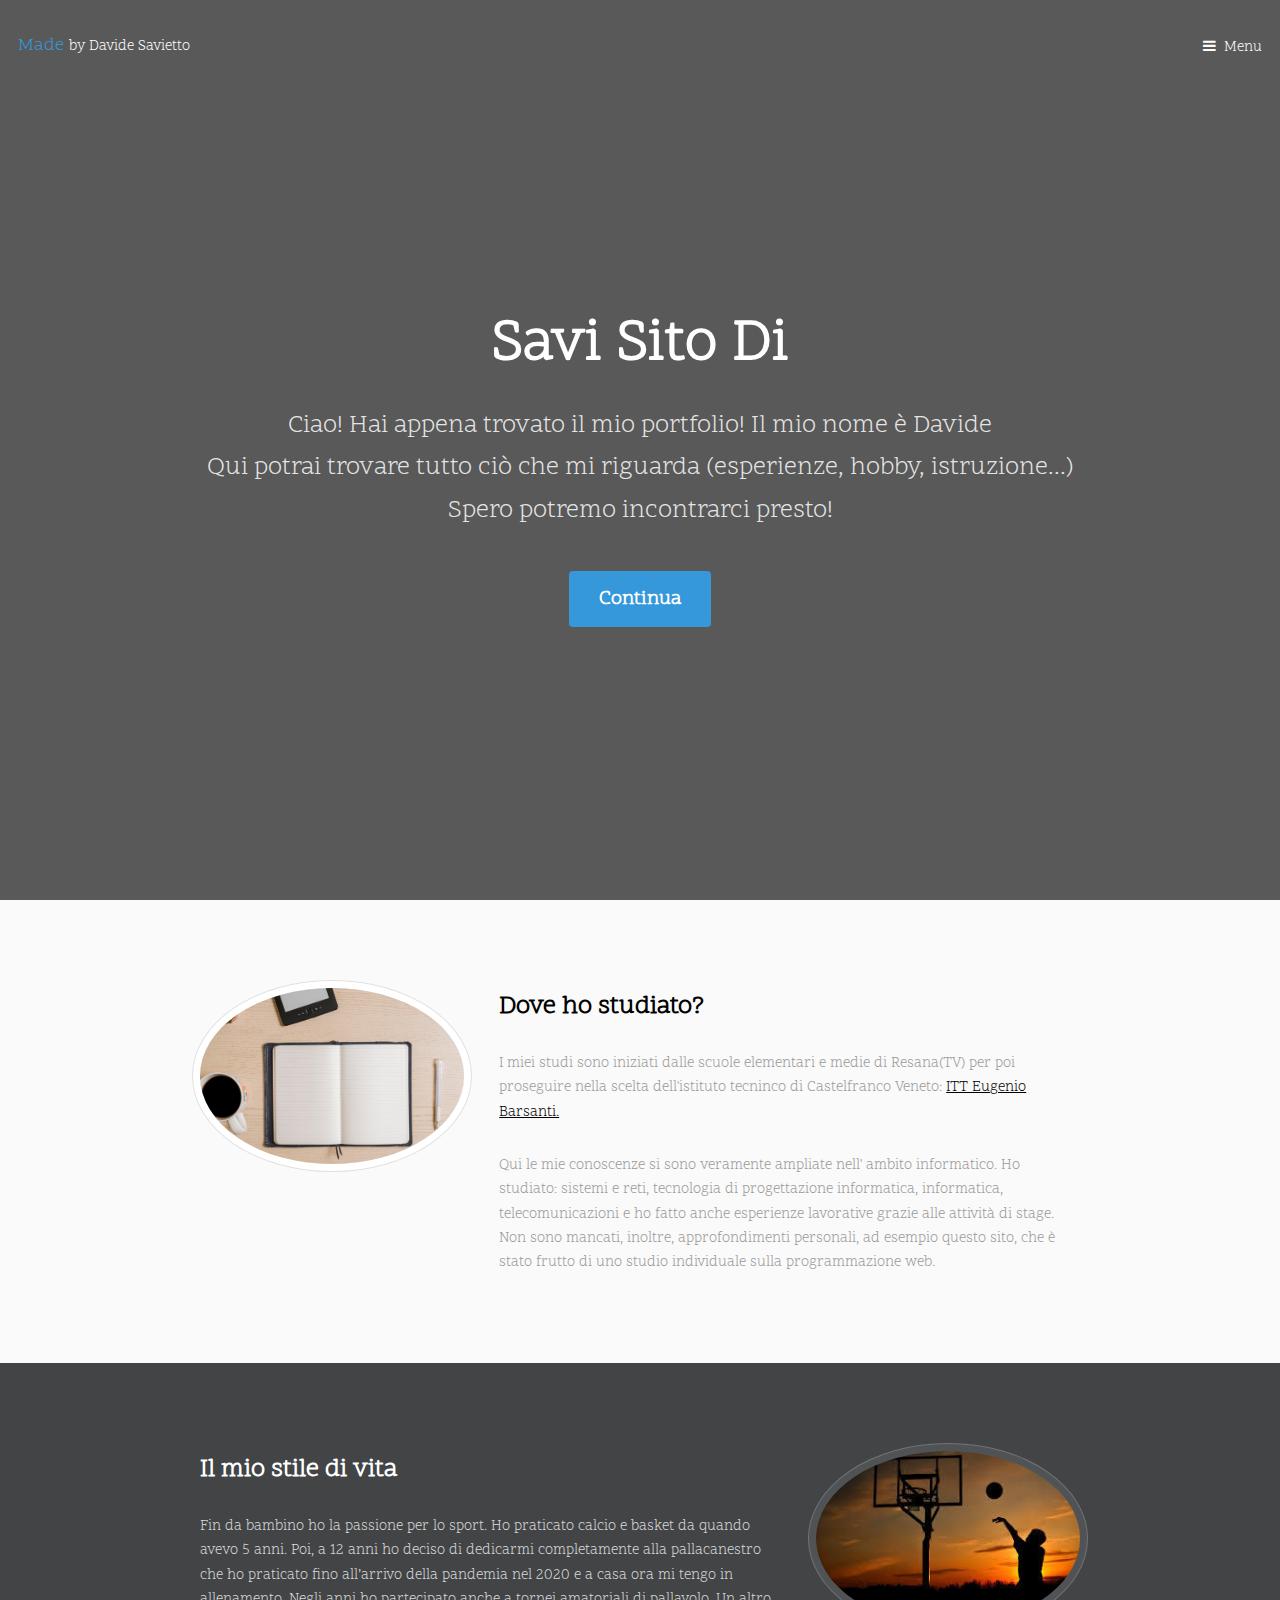
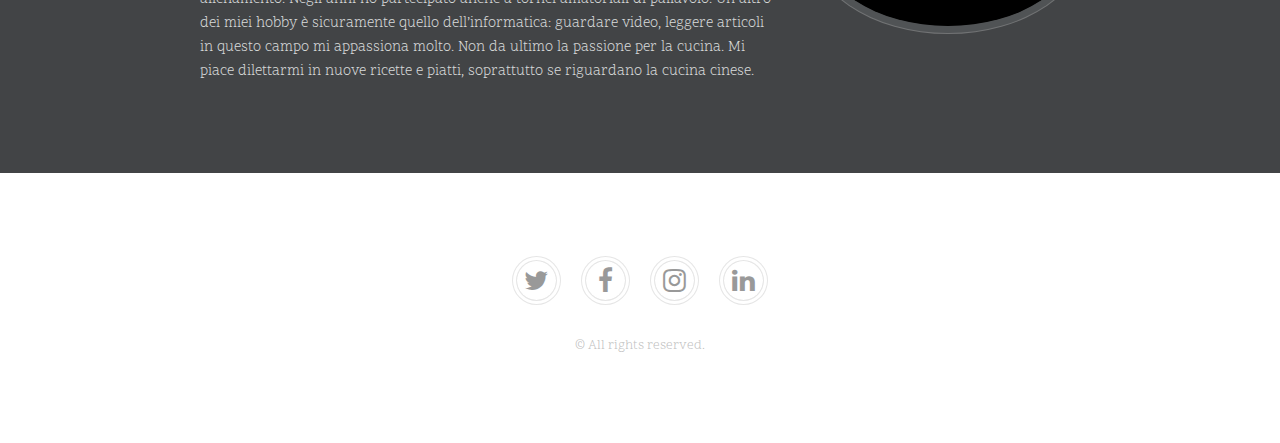
<file: index.html>
<!DOCTYPE HTML>

<html>
	<head>
		<title>Davide Savietto</title>
		<meta charset="utf-8" />
		<meta name="viewport" content="width=device-width, initial-scale=1" />
		<link rel="stylesheet" href="assets/css/main.css" />
	</head>
	<body>

		<!-- Header -->
			<header id="header" class="alt">
				<div class="logo"><a href="index.html">Made <span>by Davide Savietto</span></a></div>
				<a href="#menu">Menu</a>
			</header>

		<!-- Nav -->
			<nav id="menu">
				<ul class="links">
					<li><a href="index.html">Home</a></li>
					<li><a href="portfolio.html">Portfolio</a></li>
					<li><a href="curriculum.html">Curriculm Vitae</a></li>
				</ul>
			</nav>

		<!-- Banner -->
			<section id="banner">
				<div class="inner">
					<header>
						<h1>Savi Sito Di</h1>
						<p>Ciao! Hai appena trovato il mio portfolio! Il mio nome è Davide<br />
							Qui potrai trovare tutto ciò che mi riguarda (esperienze, hobby, istruzione...)</br>
							Spero potremo incontrarci presto!</p>
					</header>
					<a href="#main" class="button big scrolly">Continua</a>
				</div>
			</section>

		<!-- Main -->
			<div id="main">

				<!-- Section -->
					<section class="wrapper style1">
						<div class="inner">
							<!-- 2 Columns -->
								<div class="flex flex-2">
									<div class="col col1">
										<div class="image round fit">
											<a href=".html" class="link"><img src="images/notebook.jpg" alt="" /></a>
										</div>
									</div>
									<div class="col col2">
										<h3> Dove ho studiato?</h3>
										<p>I miei studi sono iniziati dalle scuole elementari e medie di Resana(TV) per poi proseguire nella scelta dell'istituto tecninco di Castelfranco Veneto: <a href="https://www.barsanti.edu.it/" target="_blank"><u>ITT  Eugenio Barsanti.</u></a></p>
										<p>Qui le mie conoscenze si sono veramente ampliate nell' ambito informatico. Ho studiato: sistemi e reti, tecnologia di progettazione informatica, informatica, telecomunicazioni e ho fatto anche esperienze lavorative grazie alle attività di stage. Non sono mancati, inoltre, approfondimenti personali, ad esempio questo sito, che è stato frutto di uno studio individuale sulla programmazione web.</p>
										<!--<a href="#" class="button">Learn More</a>-->
									</div>
								</div>
						</div>
					</section>

				<!-- Section -->
					<section class="wrapper style2">
						<div class="inner">
							<div class="flex flex-2">
								<div class="col col2">
									<h3>Il mio stile di vita</h3>
									<p>Fin da bambino ho la passione per lo sport. Ho praticato calcio e basket da quando avevo 5 anni. Poi, a 12 anni ho deciso di dedicarmi completamente alla pallacanestro che ho praticato fino all’arrivo della pandemia nel 2020 e a casa ora mi tengo in allenamento.
										Negli anni ho partecipato anche a tornei amatoriali di pallavolo.
										Un altro dei miei hobby è sicuramente quello dell’informatica: guardare video, leggere articoli in questo campo mi appassiona molto.
										Non da ultimo la passione per la cucina. Mi piace dilettarmi in nuove ricette e piatti, soprattutto se riguardano la cucina cinese.
										</p>
								<!--	<a href="#" class="button">Learn More</a>-->
								</div>
								<div class="col col1 first">
									<div class="image round fit">
										<a href="portfolio.html" class="link"><img src="images/ball.jpg" alt="" /></a>
									</div>
								</div>
							</div>
						</div>
					</section>

				<!-- Section parte che non mi inerssa aveva delle palle in foto infatti le tolgo dagli altri
					<section class="wrapper style1">
						 <div class="inner">
							<header class="align-center">
								<h2>Aliquam ipsum purus dolor</h2>
								<p>Cras sagittis turpis sit amet est tempus, sit amet consectetur purus tincidunt.</p>
							</header>
							<div class="flex flex-3">
								<div class="col align-center">
									<div class="image round fit">
										<img src="images/pic03.jpg" alt="" />
									</div>
									<p>Sed congue elit malesuada nibh, a varius odio vehicula aliquet. Aliquam consequat, nunc quis sollicitudin aliquet. </p>
									<a href="#" class="button">Learn More</a>
								</div>
								<div class="col align-center">
									<div class="image round fit">
										<img src="images/pic05.jpg" alt="" />
									</div>
									<p>Sed congue elit malesuada nibh, a varius odio vehicula aliquet. Aliquam consequat, nunc quis sollicitudin aliquet. </p>
									<a href="#" class="button">Learn More</a>
								</div>
								<div class="col align-center">
									<div class="image round fit">
										<img src="images/pic04.jpg" alt="" />
									</div>
									<p>Sed congue elit malesuada nibh, a varius odio vehicula aliquet. Aliquam consequat, nunc quis sollicitudin aliquet. </p>
									<a href="#" class="button">Learn More</a>
								</div>
							</div>
						</div>
					</section>-->

			</div>

		<!-- Footer -->
			<footer id="footer">
				<div class="copyright">
					<ul class="icons">
						<li><a href="https://twitter.com/DSavietto" target="_blank" class="icon fa-twitter"><span class="label">Twitter</span></a></li>
						<li><a href="https://www.facebook.com/davide.savietto.9" target="_blank" class="icon fa-facebook"><span class="label">Facebook</span></a></li>
						<li><a href="https://www.instagram.com/savilosofia/"target="_blank" class="icon fa-instagram"><span class="label">Instagram</span></a></li>
						<li><a href="https://www.linkedin.com/in/davide-savietto/" class="icon fa-linkedin"><span class="label">Linkedin</span></a></li>
						</li>
					</ul>
					<p>&copy; All rights reserved.</p>
				</div>
			</footer>

		<!-- Scripts -->
			<script src="assets/js/jquery.min.js"></script>
			<script src="assets/js/jquery.scrolly.min.js"></script>
			<script src="assets/js/jquery.scrollex.min.js"></script>
			<script src="assets/js/skel.min.js"></script>
			<script src="assets/js/util.js"></script>
			<script src="assets/js/main.js"></script>

	</body>
</html>
</file>
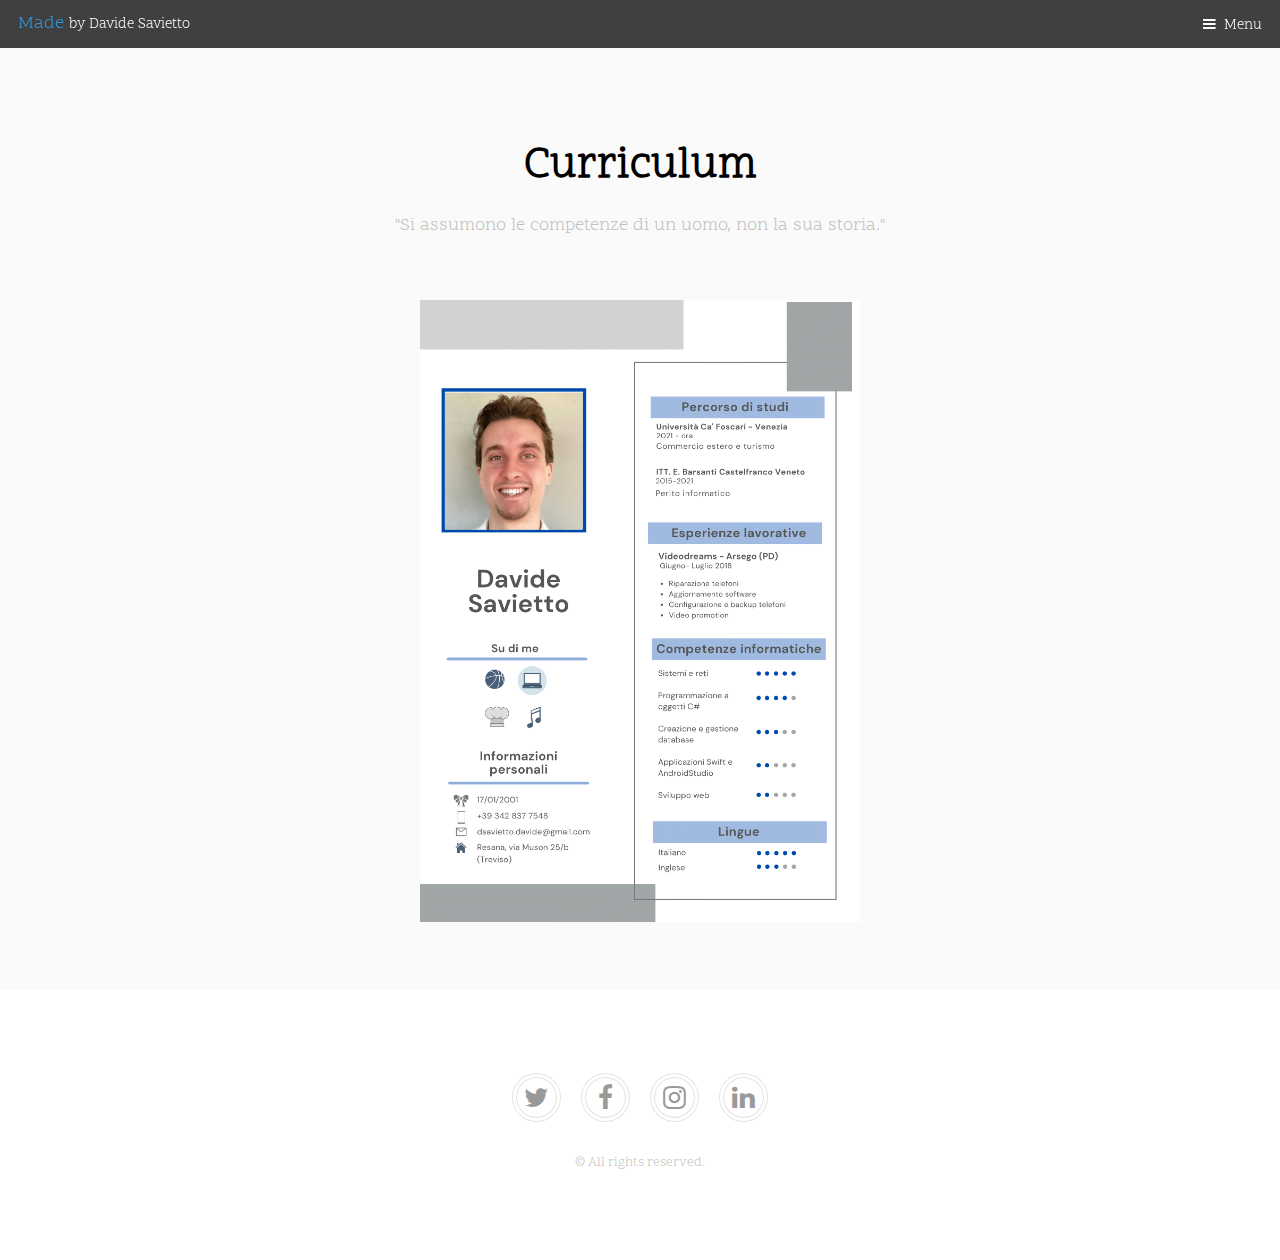
<file: curriculum.html>
<!DOCTYPE HTML>

<html>
	<head>
		<title>Chi sono - Davide Savietto</title>
		<meta charset="utf-8" />
		<meta name="viewport" content="width=device-width, initial-scale=1" />
		<link rel="stylesheet" href="assets/css/main.css" />
	</head>
	<body class="subpage">

		<!-- Header -->
			<header id="header">
        <div class="logo"><a href="index.html">Made <span>by Davide Savietto</span></a></div>
				<a href="#menu">Menu</a>
			</header>

		<!-- Nav -->
			<nav id="menu">
				<ul class="links">
					<li><a href="index.html">Home</a></li>
					<li><a href="portfolio.html">Portfolio</a></li>
					<li><a href="curriculum.html">Curriculm Viate</a></li>
				</ul>
			</nav>

		<!-- Main -->
			<div id="main">
				<section class="wrapper style1">
					<div class="inner">

						<header class="align-center">
							<h1>Curriculum</h1>
							<p>"Si assumono le competenze di un uomo, non la sua storia."</p>
						</header>

						<!-- Content -->
						<div class="align-center" >
						<a href="" class=""><img src="images/curr.png" alt=""style="max-width: 50%; height: auto; width: auto;"></a>
						</div>
					</div>
				</div>
			

		<!-- Footer -->
		<footer id="footer">
			<div class="copyright">
				<ul class="icons">
					<li><a href="https://twitter.com/DSavietto" target="_blank" class="icon fa-twitter"><span class="label">Twitter</span></a></li>
					<li><a href="https://www.facebook.com/davide.savietto.9" target="_blank" class="icon fa-facebook"><span class="label">Facebook</span></a></li>
					<li><a href="https://www.instagram.com/savilosofia/"target="_blank" class="icon fa-instagram"><span class="label">Instagram</span></a></li>
					<li><a href="https://www.linkedin.com/in/davide-savietto/" class="icon fa-linkedin"><span class="label">Linkedin</span></a></li>
					</li>
				</ul>
				<p>&copy; All rights reserved.</p>
			</div>
		</footer>

		<!-- Scripts -->
			<script src="assets/js/jquery.min.js"></script>
			<script src="assets/js/jquery.scrolly.min.js"></script>
			<script src="assets/js/jquery.scrollex.min.js"></script>
			<script src="assets/js/skel.min.js"></script>
			<script src="assets/js/util.js"></script>
			<script src="assets/js/main.js"></script>

	</body>
</html>
</file>
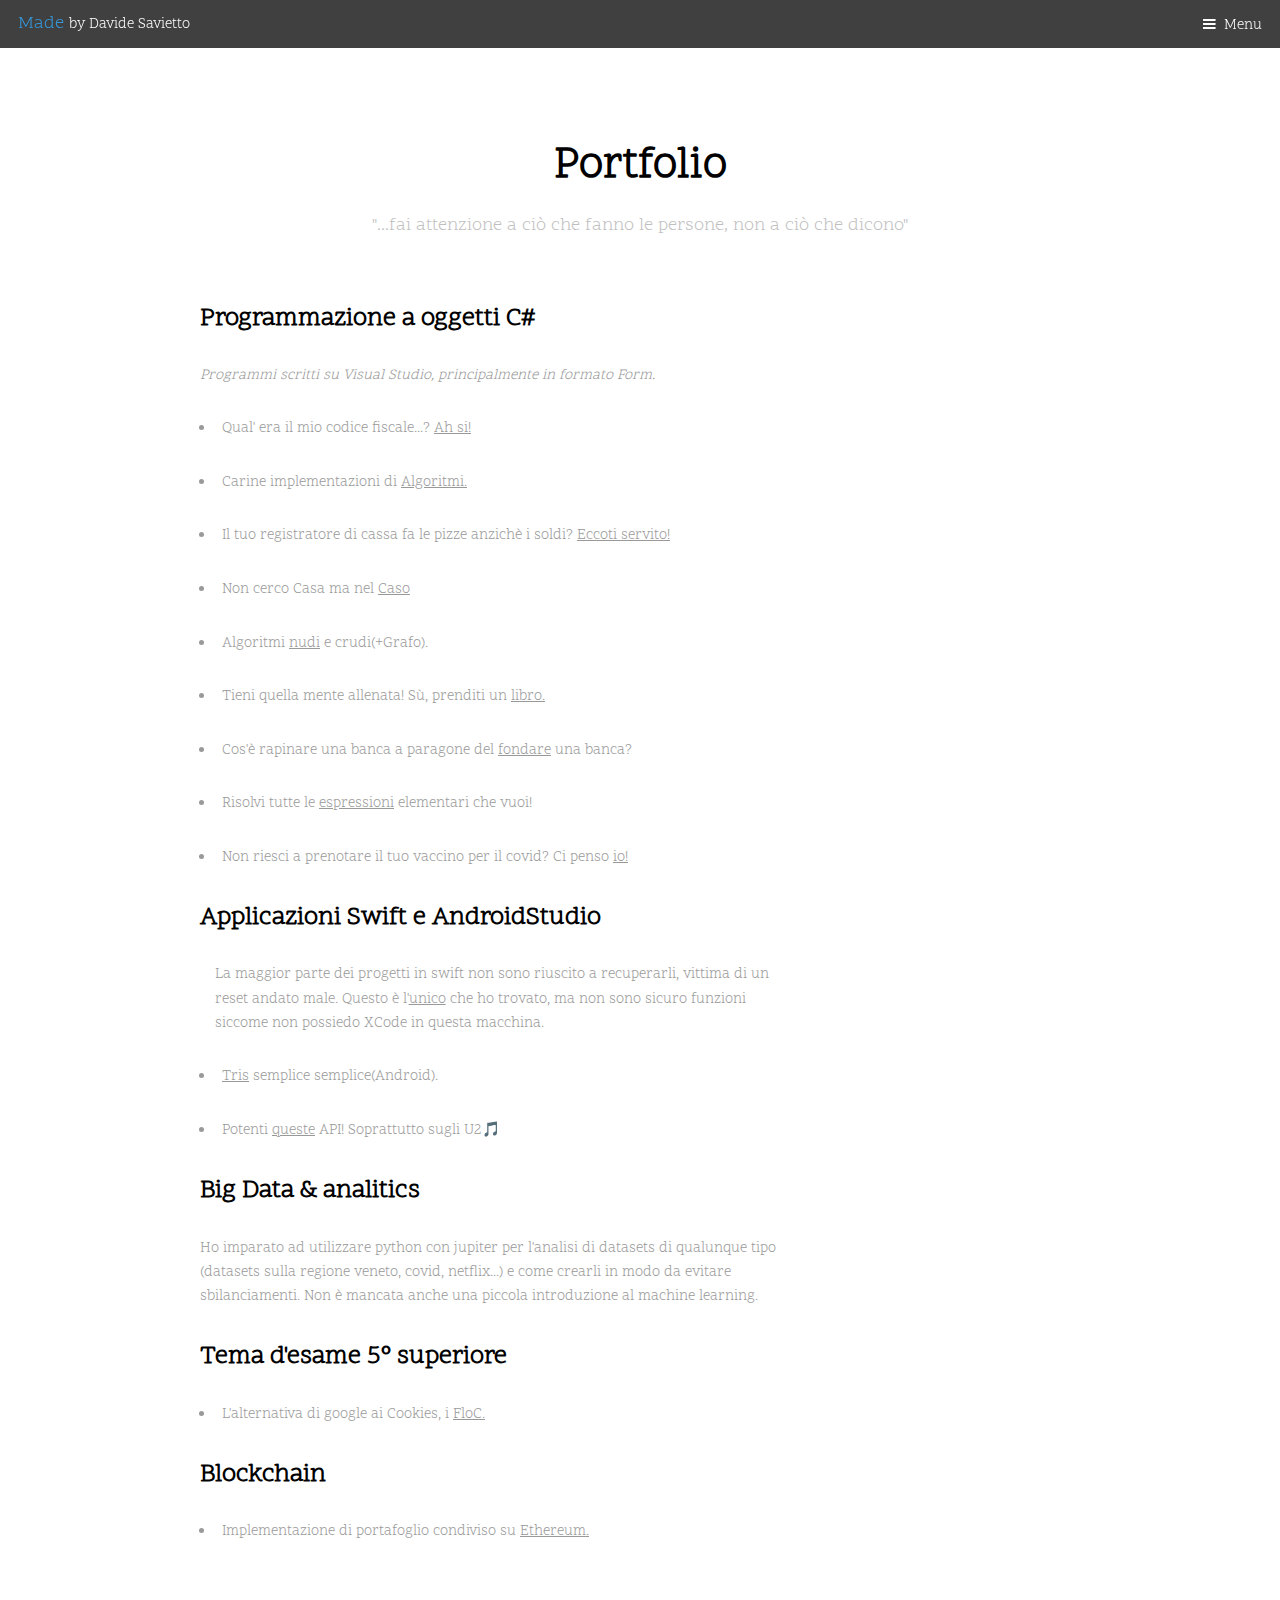
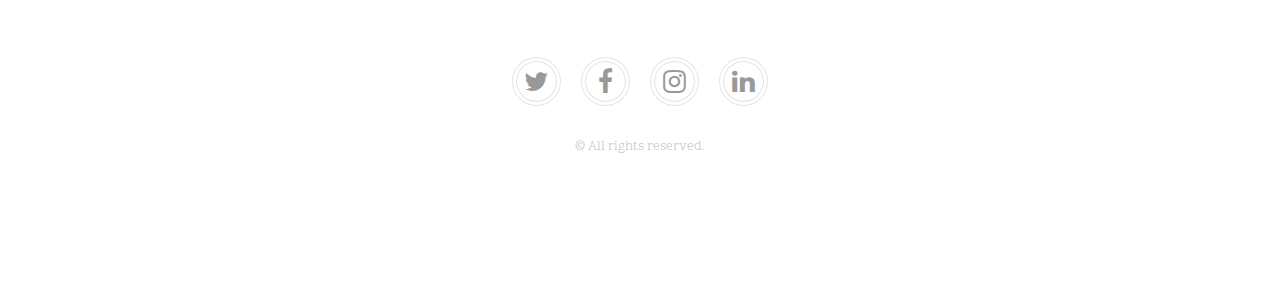
<file: portfolio.html>
<!DOCTYPE HTML>

<html>
	<head>
		<title>Portfolio - Davide Savietto</title>
		<meta charset="utf-8" />
		<meta name="viewport" content="width=device-width, initial-scale=1" />
		<link rel="stylesheet" href="assets/css/main.css" />
	</head>
	<body class="subpage">

		<!-- Header -->
			<header id="header">
				<div class="logo"><a href="index.html">Made <span>by Davide Savietto</span></a></div>
				<a href="#menu">Menu</a>
			</header>

		<!-- Nav -->
			<nav id="menu">
				<ul class="links">
					<li><a href="index.html">Home</a></li>
					<li><a href="portfolio.html">Portfolio</a></li>
					<li><a href="curriculum.html">Curriculum Vitae</a></li>
				</ul>
			</nav>

		<!-- Main -->
			<div id="main">

				<!-- Section -->
					<section class="wrapper">
						<div class="inner">
							<header class="align-center">
								<h1>Portfolio</h1>
								<p>"...fai attenzione a ciò che fanno le persone, non a ciò che dicono"</p>
							</header>
							<div class="flex flex-2">
								<div class="col col2">
									<h3>Programmazione a oggetti C#</h3>
									<p><i>Programmi scritti su Visual Studio, principalmente in formato Form.</i></p>
									<ul>
										<li><p>Qual' era il mio codice fiscale...? <a href="https://github.com/Rutto17/CodiceFiscale.git" target="_blank"><u>Ah si!</u></a></p></li>
										<li><p>Carine implementazioni di <a href="https://github.com/Rutto17/AlgoritmiSemplicSemplici.git" target="_blank"><u>Algoritmi.</u></a></p></li>
										<li><p>Il tuo registratore di cassa fa le pizze anzichè i soldi? <a href="https://github.com/Rutto17/RegistratoreDiCassa.git" target="_blank"><u>Eccoti servito!</u></a></p></li>
									  	<li><p>Non cerco Casa ma nel <a href="https://github.com/Rutto17/AlgoritmiCazzuti.git" target="_blank"><u>Caso</u></a></p></li>
										<li><p>Algoritmi <a href="https://github.com/Rutto17/AlgoritmiDegni-Grafo.git" target="_blank"><u>nudi</u></a> e crudi(+Grafo).</p></li>
										<li><p>Tieni quella mente allenata! Sù, prenditi un <a href="https://github.com/Rutto17/Biblioteca.git" target="_blank"><u>libro.</u></a></p></li>
										<li><p>Cos'è rapinare una banca a paragone del <a href="https://github.com/Rutto17/Banca.git" target="_blank"><u>fondare</u></a> una banca?</p></li>
										<li><p>Risolvi tutte le <a href="https://github.com/Rutto17/RisolutoreEspressioni.git" target="_blank"><u>espressioni</u></a> elementari che vuoi!</p></li>
										<li><p>Non riesci a prenotare il tuo vaccino per il covid? Ci penso <a href="https://github.com/Rutto17/Covid" target="_blank"><u>io!</u></a></p></li>
									</ul>
									<h3>Applicazioni Swift e AndroidStudio</h3>
										<ul>
											<p>La maggior parte dei progetti in swift non sono riuscito a recuperarli, vittima di un reset andato male. Questo è l'<a href="https://github.com/Rutto17/GiocoCarteJolly.git" target="_blank"><u>unico</u></a> che ho trovato, ma non sono sicuro funzioni siccome non possiedo XCode in questa macchina.</p>
											<li><p><a href="https://github.com/Rutto17/TrisSavietto.git"target="_blank"><u>Tris</u></a> semplice semplice(Android).</p></li>
											<li><p>Potenti <a href="https://github.com/Rutto17/TrisSavietto.git"target="_blank"><u>queste</u></a> API! Soprattutto sugli U2🎵</p></li>
										</ul>
										<h3>Big Data & analitics</h3>
										<p>Ho imparato ad utilizzare python con jupiter per l'analisi di datasets di qualunque tipo (datasets sulla regione veneto, covid, netflix...) e come crearli in modo da evitare sbilanciamenti.
										Non è mancata anche una piccola introduzione al machine learning.	</p>
										<h3>Tema d'esame 5° superiore</h3>
										<ul>
										<li><p>L'alternativa di google ai Cookies, i <a href="https://github.com/Rutto17/SitoCookieFloC.git"target="_blank"><u>FloC.</u></a></p></li>		
										</ul>
										<h3>Blockchain</h3>
										<ul>
										<li><p>Implementazione di portafoglio condiviso su <a href="https://github.com/Rutto17/Smart-Contract-Wallet"target="_blank"><u>Ethereum.</u></a></p></li>		
										</ul>
									</div>

								<!--<div class="col col1 first">
									<div class="image round fit">
										<a href="generic.html" class="link"><img src="images/pic02.jpg" alt="" /></a>
									</div>
								</div>
							</div>
							<p>Curabitur venenatis lorem ut finibus finibus. Ut quis eleifend libero, nec ultricies metus. Morbi magna risus, congue sit amet pellentesque eget, malesuada ut justo. Sed ac pretium quam. Ut vel ex vitae enim sagittis posuere ac id erat. Vestibulum vel ullamcorper tellus. Donec sapien massa, venenatis ac felis vel, vestibulum sagittis enim. Maecenas ut egestas lorem, nec luctus ligula. Vestibulum neque diam, aliquet non enim a, cursus lacinia metus. Aenean fringilla luctus rhoncus. Integer vulputate massa ac suscipit venenatis. Integer luctus elit non nulla fringilla, ullamcorper maximus sem congue. Integer tristique eu nisi nec fermentum. Ut malesuada quis massa at ultricies.</p>
							<p>Donec molestie tellus eu tincidunt dignissim. Sed sollicitudin bibendum ultricies. Vivamus tristique justo lacinia dui tempus consequat. Sed hendrerit justo in nisl auctor, id rutrum tortor congue. Vivamus mattis nibh et sem rutrum, vel viverra purus viverra. Donec et justo at orci euismod hendrerit vel vel neque. Donec gravida ipsum in augue volutpat laoreet. Ut lobortis turpis sit amet sodales ultrices.</p>
						</div>
					</section>-->

				<!-- Section --><!--
					<section class="wrapper style1">
						<div class="inner">
							<header class="align-center">
								<h2>Aliquam ipsum purus dolor</h2>
								<p>Cras sagittis turpis sit amet est tempus, sit amet consectetur purus tincidunt.</p>
							</header>
							<div class="flex flex-3">
								<div class="col align-center">
									<div class="image round fit">
										<img src="images/pic03.jpg" alt="" />
									</div>
									<p>Sed congue elit malesuada nibh, a varius odio vehicula aliquet. Aliquam consequat, nunc quis sollicitudin aliquet. </p>
									<a href="#" class="button">Learn More</a>
								</div>
								<div class="col align-center">
									<div class="image round fit">
										<img src="images/pic05.jpg" alt="" />
									</div>
									<p>Sed congue elit malesuada nibh, a varius odio vehicula aliquet. Aliquam consequat, nunc quis sollicitudin aliquet. </p>
									<a href="#" class="button">Learn More</a>
								</div>
								<div class="col align-center">
									<div class="image round fit">
										<img src="images/pic04.jpg" alt="" />
									</div>
									<p>Sed congue elit malesuada nibh, a varius odio vehicula aliquet. Aliquam consequat, nunc quis sollicitudin aliquet. </p>
									<a href="#" class="button">Learn More</a>
								</div>
							</div>
						</div>
					</section>-->

			</div>

		<!-- Footer -->
			<footer id="footer">
				<div class="copyright">
					<ul class="icons">
						<li><a href="https://twitter.com/DSavietto" class="icon fa-twitter"><span class="label">Twitter</span></a></li>
						<li><a href="https://www.facebook.com/davide.savietto.9" class="icon fa-facebook"><span class="label">Facebook</span></a></li>
						<li><a href="https://www.instagram.com/savilosofia/" class="icon fa-instagram"><span class="label">Instagram</span></a></li>
						<li><a href="https://www.linkedin.com/in/davide-savietto/" class="icon fa-linkedin"><span class="label">Linkedin</span></a></li>
					</ul>
					<p>&copy; All rights reserved.</p>
				</div>
			</footer>

		<!-- Scripts -->
		<script src="assets/js/jquery.min.js"></script>
		<script src="assets/js/jquery.scrolly.min.js"></script>
		<script src="assets/js/jquery.scrollex.min.js"></script>
		<script src="assets/js/skel.min.js"></script>
		<script src="assets/js/util.js"></script>
		<script src="assets/js/main.js"></script>

	</body>
</html>
</file>
<file: assets/css/main.css>
@charset "UTF-8";
@import url(font-awesome.min.css);
@import url("https://fonts.googleapis.com/css?family=Scope+One|Trocchi");



/* Reset */

	html, body, div, span, applet, object, iframe, h1, h2, h3, h4, h5, h6, p, blockquote, pre, a, abbr, acronym, address, big, cite, code, del, dfn, em, img, ins, kbd, q, s, samp, small, strike, strong, sub, sup, tt, var, b, u, i, center, dl, dt, dd, ol, ul, li, fieldset, form, label, legend, table, caption, tbody, tfoot, thead, tr, th, td, article, aside, canvas, details, embed, figure, figcaption, footer, header, hgroup, menu, nav, output, ruby, section, summary, time, mark, audio, video {
		margin: 0;
		padding: 0;
		border: 0;
		font-size: 100%;
		font: inherit;
		vertical-align: baseline;
	}

	article, aside, details, figcaption, figure, footer, header, hgroup, menu, nav, section {
		display: block;
	}

	body {
		line-height: 1;
	}

	ol, ul {
		list-style: none;
	}

	blockquote, q {
		quotes: none;
	}

	blockquote:before, blockquote:after, q:before, q:after {
		content: '';
		content: none;
	}

	table {
		border-collapse: collapse;
		border-spacing: 0;
	}

	body {
		-webkit-text-size-adjust: none;
	}

/* Box Model */

	*, *:before, *:after {
		-moz-box-sizing: border-box;
		-webkit-box-sizing: border-box;
		box-sizing: border-box;
	}

/* Containers */

	.container {
		margin-left: auto;
		margin-right: auto;
	}

	.container.\31 25\25 {
		width: 100%;
		max-width: 100em;
		min-width: 80em;
	}

	.container.\37 5\25 {
		width: 60em;
	}

	.container.\35 0\25 {
		width: 40em;
	}

	.container.\32 5\25 {
		width: 20em;
	}

	.container {
		width: 80em;
	}

	@media screen and (max-width: 1680px) {

		.container.\31 25\25 {
			width: 100%;
			max-width: 100em;
			min-width: 80em;
		}

		.container.\37 5\25 {
			width: 60em;
		}

		.container.\35 0\25 {
			width: 40em;
		}

		.container.\32 5\25 {
			width: 20em;
		}

		.container {
			width: 80em;
		}

	}

	@media screen and (max-width: 1280px) {

		.container.\31 25\25 {
			width: 100%;
			max-width: 81.25em;
			min-width: 65em;
		}

		.container.\37 5\25 {
			width: 48.75em;
		}

		.container.\35 0\25 {
			width: 32.5em;
		}

		.container.\32 5\25 {
			width: 16.25em;
		}

		.container {
			width: 65em;
		}

	}

	@media screen and (max-width: 980px) {

		.container.\31 25\25 {
			width: 100%;
			max-width: 112.5%;
			min-width: 90%;
		}

		.container.\37 5\25 {
			width: 67.5%;
		}

		.container.\35 0\25 {
			width: 45%;
		}

		.container.\32 5\25 {
			width: 22.5%;
		}

		.container {
			width: 90%;
		}

	}

	@media screen and (max-width: 736px) {

		.container.\31 25\25 {
			width: 100%;
			max-width: 112.5%;
			min-width: 90%;
		}

		.container.\37 5\25 {
			width: 67.5%;
		}

		.container.\35 0\25 {
			width: 45%;
		}

		.container.\32 5\25 {
			width: 22.5%;
		}

		.container {
			width: 90% !important;
		}

	}

	@media screen and (max-width: 480px) {

		.container.\31 25\25 {
			width: 100%;
			max-width: 112.5%;
			min-width: 90%;
		}

		.container.\37 5\25 {
			width: 67.5%;
		}

		.container.\35 0\25 {
			width: 45%;
		}

		.container.\32 5\25 {
			width: 22.5%;
		}

		.container {
			width: 90% !important;
		}

	}

/* Grid */

	.row {
		border-bottom: solid 1px transparent;
		-moz-box-sizing: border-box;
		-webkit-box-sizing: border-box;
		box-sizing: border-box;
	}

	.row > * {
		float: left;
		-moz-box-sizing: border-box;
		-webkit-box-sizing: border-box;
		box-sizing: border-box;
	}

	.row:after, .row:before {
		content: '';
		display: block;
		clear: both;
		height: 0;
	}

	.row.uniform > * > :first-child {
		margin-top: 0;
	}

	.row.uniform > * > :last-child {
		margin-bottom: 0;
	}

	.row.\30 \25 > * {
		padding: 0 0 0 0em;
	}

	.row.\30 \25 {
		margin: 0 0 -1px 0em;
	}

	.row.uniform.\30 \25 > * {
		padding: 0em 0 0 0em;
	}

	.row.uniform.\30 \25 {
		margin: 0em 0 -1px 0em;
	}

	.row > * {
		padding: 0 0 0 2em;
	}

	.row {
		margin: 0 0 -1px -2em;
	}

	.row.uniform > * {
		padding: 2em 0 0 2em;
	}

	.row.uniform {
		margin: -2em 0 -1px -2em;
	}

	.row.\32 00\25 > * {
		padding: 0 0 0 4em;
	}

	.row.\32 00\25 {
		margin: 0 0 -1px -4em;
	}

	.row.uniform.\32 00\25 > * {
		padding: 4em 0 0 4em;
	}

	.row.uniform.\32 00\25 {
		margin: -4em 0 -1px -4em;
	}

	.row.\31 50\25 > * {
		padding: 0 0 0 3em;
	}

	.row.\31 50\25 {
		margin: 0 0 -1px -3em;
	}

	.row.uniform.\31 50\25 > * {
		padding: 3em 0 0 3em;
	}

	.row.uniform.\31 50\25 {
		margin: -3em 0 -1px -3em;
	}

	.row.\35 0\25 > * {
		padding: 0 0 0 1em;
	}

	.row.\35 0\25 {
		margin: 0 0 -1px -1em;
	}

	.row.uniform.\35 0\25 > * {
		padding: 1em 0 0 1em;
	}

	.row.uniform.\35 0\25 {
		margin: -1em 0 -1px -1em;
	}

	.row.\32 5\25 > * {
		padding: 0 0 0 0.5em;
	}

	.row.\32 5\25 {
		margin: 0 0 -1px -0.5em;
	}

	.row.uniform.\32 5\25 > * {
		padding: 0.5em 0 0 0.5em;
	}

	.row.uniform.\32 5\25 {
		margin: -0.5em 0 -1px -0.5em;
	}

	.\31 2u, .\31 2u\24 {
		width: 100%;
		clear: none;
		margin-left: 0;
	}

	.\31 1u, .\31 1u\24 {
		width: 91.6666666667%;
		clear: none;
		margin-left: 0;
	}

	.\31 0u, .\31 0u\24 {
		width: 83.3333333333%;
		clear: none;
		margin-left: 0;
	}

	.\39 u, .\39 u\24 {
		width: 75%;
		clear: none;
		margin-left: 0;
	}

	.\38 u, .\38 u\24 {
		width: 66.6666666667%;
		clear: none;
		margin-left: 0;
	}

	.\37 u, .\37 u\24 {
		width: 58.3333333333%;
		clear: none;
		margin-left: 0;
	}

	.\36 u, .\36 u\24 {
		width: 50%;
		clear: none;
		margin-left: 0;
	}

	.\35 u, .\35 u\24 {
		width: 41.6666666667%;
		clear: none;
		margin-left: 0;
	}

	.\34 u, .\34 u\24 {
		width: 33.3333333333%;
		clear: none;
		margin-left: 0;
	}

	.\33 u, .\33 u\24 {
		width: 25%;
		clear: none;
		margin-left: 0;
	}

	.\32 u, .\32 u\24 {
		width: 16.6666666667%;
		clear: none;
		margin-left: 0;
	}

	.\31 u, .\31 u\24 {
		width: 8.3333333333%;
		clear: none;
		margin-left: 0;
	}

	.\31 2u\24 + *,
	.\31 1u\24 + *,
	.\31 0u\24 + *,
	.\39 u\24 + *,
	.\38 u\24 + *,
	.\37 u\24 + *,
	.\36 u\24 + *,
	.\35 u\24 + *,
	.\34 u\24 + *,
	.\33 u\24 + *,
	.\32 u\24 + *,
	.\31 u\24 + * {
		clear: left;
	}

	.\-11u {
		margin-left: 91.66667%;
	}

	.\-10u {
		margin-left: 83.33333%;
	}

	.\-9u {
		margin-left: 75%;
	}

	.\-8u {
		margin-left: 66.66667%;
	}

	.\-7u {
		margin-left: 58.33333%;
	}

	.\-6u {
		margin-left: 50%;
	}

	.\-5u {
		margin-left: 41.66667%;
	}

	.\-4u {
		margin-left: 33.33333%;
	}

	.\-3u {
		margin-left: 25%;
	}

	.\-2u {
		margin-left: 16.66667%;
	}

	.\-1u {
		margin-left: 8.33333%;
	}

	@media screen and (max-width: 1680px) {

		.row > * {
			padding: 0 0 0 2em;
		}

		.row {
			margin: 0 0 -1px -2em;
		}

		.row.uniform > * {
			padding: 2em 0 0 2em;
		}

		.row.uniform {
			margin: -2em 0 -1px -2em;
		}

		.row.\32 00\25 > * {
			padding: 0 0 0 4em;
		}

		.row.\32 00\25 {
			margin: 0 0 -1px -4em;
		}

		.row.uniform.\32 00\25 > * {
			padding: 4em 0 0 4em;
		}

		.row.uniform.\32 00\25 {
			margin: -4em 0 -1px -4em;
		}

		.row.\31 50\25 > * {
			padding: 0 0 0 3em;
		}

		.row.\31 50\25 {
			margin: 0 0 -1px -3em;
		}

		.row.uniform.\31 50\25 > * {
			padding: 3em 0 0 3em;
		}

		.row.uniform.\31 50\25 {
			margin: -3em 0 -1px -3em;
		}

		.row.\35 0\25 > * {
			padding: 0 0 0 1em;
		}

		.row.\35 0\25 {
			margin: 0 0 -1px -1em;
		}

		.row.uniform.\35 0\25 > * {
			padding: 1em 0 0 1em;
		}

		.row.uniform.\35 0\25 {
			margin: -1em 0 -1px -1em;
		}

		.row.\32 5\25 > * {
			padding: 0 0 0 0.5em;
		}

		.row.\32 5\25 {
			margin: 0 0 -1px -0.5em;
		}

		.row.uniform.\32 5\25 > * {
			padding: 0.5em 0 0 0.5em;
		}

		.row.uniform.\32 5\25 {
			margin: -0.5em 0 -1px -0.5em;
		}

		.\31 2u\28xlarge\29, .\31 2u\24\28xlarge\29 {
			width: 100%;
			clear: none;
			margin-left: 0;
		}

		.\31 1u\28xlarge\29, .\31 1u\24\28xlarge\29 {
			width: 91.6666666667%;
			clear: none;
			margin-left: 0;
		}

		.\31 0u\28xlarge\29, .\31 0u\24\28xlarge\29 {
			width: 83.3333333333%;
			clear: none;
			margin-left: 0;
		}

		.\39 u\28xlarge\29, .\39 u\24\28xlarge\29 {
			width: 75%;
			clear: none;
			margin-left: 0;
		}

		.\38 u\28xlarge\29, .\38 u\24\28xlarge\29 {
			width: 66.6666666667%;
			clear: none;
			margin-left: 0;
		}

		.\37 u\28xlarge\29, .\37 u\24\28xlarge\29 {
			width: 58.3333333333%;
			clear: none;
			margin-left: 0;
		}

		.\36 u\28xlarge\29, .\36 u\24\28xlarge\29 {
			width: 50%;
			clear: none;
			margin-left: 0;
		}

		.\35 u\28xlarge\29, .\35 u\24\28xlarge\29 {
			width: 41.6666666667%;
			clear: none;
			margin-left: 0;
		}

		.\34 u\28xlarge\29, .\34 u\24\28xlarge\29 {
			width: 33.3333333333%;
			clear: none;
			margin-left: 0;
		}

		.\33 u\28xlarge\29, .\33 u\24\28xlarge\29 {
			width: 25%;
			clear: none;
			margin-left: 0;
		}

		.\32 u\28xlarge\29, .\32 u\24\28xlarge\29 {
			width: 16.6666666667%;
			clear: none;
			margin-left: 0;
		}

		.\31 u\28xlarge\29, .\31 u\24\28xlarge\29 {
			width: 8.3333333333%;
			clear: none;
			margin-left: 0;
		}

		.\31 2u\24\28xlarge\29 + *,
		.\31 1u\24\28xlarge\29 + *,
		.\31 0u\24\28xlarge\29 + *,
		.\39 u\24\28xlarge\29 + *,
		.\38 u\24\28xlarge\29 + *,
		.\37 u\24\28xlarge\29 + *,
		.\36 u\24\28xlarge\29 + *,
		.\35 u\24\28xlarge\29 + *,
		.\34 u\24\28xlarge\29 + *,
		.\33 u\24\28xlarge\29 + *,
		.\32 u\24\28xlarge\29 + *,
		.\31 u\24\28xlarge\29 + * {
			clear: left;
		}

		.\-11u\28xlarge\29 {
			margin-left: 91.66667%;
		}

		.\-10u\28xlarge\29 {
			margin-left: 83.33333%;
		}

		.\-9u\28xlarge\29 {
			margin-left: 75%;
		}

		.\-8u\28xlarge\29 {
			margin-left: 66.66667%;
		}

		.\-7u\28xlarge\29 {
			margin-left: 58.33333%;
		}

		.\-6u\28xlarge\29 {
			margin-left: 50%;
		}

		.\-5u\28xlarge\29 {
			margin-left: 41.66667%;
		}

		.\-4u\28xlarge\29 {
			margin-left: 33.33333%;
		}

		.\-3u\28xlarge\29 {
			margin-left: 25%;
		}

		.\-2u\28xlarge\29 {
			margin-left: 16.66667%;
		}

		.\-1u\28xlarge\29 {
			margin-left: 8.33333%;
		}

	}

	@media screen and (max-width: 1280px) {

		.row > * {
			padding: 0 0 0 1.5em;
		}

		.row {
			margin: 0 0 -1px -1.5em;
		}

		.row.uniform > * {
			padding: 1.5em 0 0 1.5em;
		}

		.row.uniform {
			margin: -1.5em 0 -1px -1.5em;
		}

		.row.\32 00\25 > * {
			padding: 0 0 0 3em;
		}

		.row.\32 00\25 {
			margin: 0 0 -1px -3em;
		}

		.row.uniform.\32 00\25 > * {
			padding: 3em 0 0 3em;
		}

		.row.uniform.\32 00\25 {
			margin: -3em 0 -1px -3em;
		}

		.row.\31 50\25 > * {
			padding: 0 0 0 2.25em;
		}

		.row.\31 50\25 {
			margin: 0 0 -1px -2.25em;
		}

		.row.uniform.\31 50\25 > * {
			padding: 2.25em 0 0 2.25em;
		}

		.row.uniform.\31 50\25 {
			margin: -2.25em 0 -1px -2.25em;
		}

		.row.\35 0\25 > * {
			padding: 0 0 0 0.75em;
		}

		.row.\35 0\25 {
			margin: 0 0 -1px -0.75em;
		}

		.row.uniform.\35 0\25 > * {
			padding: 0.75em 0 0 0.75em;
		}

		.row.uniform.\35 0\25 {
			margin: -0.75em 0 -1px -0.75em;
		}

		.row.\32 5\25 > * {
			padding: 0 0 0 0.375em;
		}

		.row.\32 5\25 {
			margin: 0 0 -1px -0.375em;
		}

		.row.uniform.\32 5\25 > * {
			padding: 0.375em 0 0 0.375em;
		}

		.row.uniform.\32 5\25 {
			margin: -0.375em 0 -1px -0.375em;
		}

		.\31 2u\28large\29, .\31 2u\24\28large\29 {
			width: 100%;
			clear: none;
			margin-left: 0;
		}

		.\31 1u\28large\29, .\31 1u\24\28large\29 {
			width: 91.6666666667%;
			clear: none;
			margin-left: 0;
		}

		.\31 0u\28large\29, .\31 0u\24\28large\29 {
			width: 83.3333333333%;
			clear: none;
			margin-left: 0;
		}

		.\39 u\28large\29, .\39 u\24\28large\29 {
			width: 75%;
			clear: none;
			margin-left: 0;
		}

		.\38 u\28large\29, .\38 u\24\28large\29 {
			width: 66.6666666667%;
			clear: none;
			margin-left: 0;
		}

		.\37 u\28large\29, .\37 u\24\28large\29 {
			width: 58.3333333333%;
			clear: none;
			margin-left: 0;
		}

		.\36 u\28large\29, .\36 u\24\28large\29 {
			width: 50%;
			clear: none;
			margin-left: 0;
		}

		.\35 u\28large\29, .\35 u\24\28large\29 {
			width: 41.6666666667%;
			clear: none;
			margin-left: 0;
		}

		.\34 u\28large\29, .\34 u\24\28large\29 {
			width: 33.3333333333%;
			clear: none;
			margin-left: 0;
		}

		.\33 u\28large\29, .\33 u\24\28large\29 {
			width: 25%;
			clear: none;
			margin-left: 0;
		}

		.\32 u\28large\29, .\32 u\24\28large\29 {
			width: 16.6666666667%;
			clear: none;
			margin-left: 0;
		}

		.\31 u\28large\29, .\31 u\24\28large\29 {
			width: 8.3333333333%;
			clear: none;
			margin-left: 0;
		}

		.\31 2u\24\28large\29 + *,
		.\31 1u\24\28large\29 + *,
		.\31 0u\24\28large\29 + *,
		.\39 u\24\28large\29 + *,
		.\38 u\24\28large\29 + *,
		.\37 u\24\28large\29 + *,
		.\36 u\24\28large\29 + *,
		.\35 u\24\28large\29 + *,
		.\34 u\24\28large\29 + *,
		.\33 u\24\28large\29 + *,
		.\32 u\24\28large\29 + *,
		.\31 u\24\28large\29 + * {
			clear: left;
		}

		.\-11u\28large\29 {
			margin-left: 91.66667%;
		}

		.\-10u\28large\29 {
			margin-left: 83.33333%;
		}

		.\-9u\28large\29 {
			margin-left: 75%;
		}

		.\-8u\28large\29 {
			margin-left: 66.66667%;
		}

		.\-7u\28large\29 {
			margin-left: 58.33333%;
		}

		.\-6u\28large\29 {
			margin-left: 50%;
		}

		.\-5u\28large\29 {
			margin-left: 41.66667%;
		}

		.\-4u\28large\29 {
			margin-left: 33.33333%;
		}

		.\-3u\28large\29 {
			margin-left: 25%;
		}

		.\-2u\28large\29 {
			margin-left: 16.66667%;
		}

		.\-1u\28large\29 {
			margin-left: 8.33333%;
		}

	}

	@media screen and (max-width: 980px) {

		.row > * {
			padding: 0 0 0 1.5em;
		}

		.row {
			margin: 0 0 -1px -1.5em;
		}

		.row.uniform > * {
			padding: 1.5em 0 0 1.5em;
		}

		.row.uniform {
			margin: -1.5em 0 -1px -1.5em;
		}

		.row.\32 00\25 > * {
			padding: 0 0 0 3em;
		}

		.row.\32 00\25 {
			margin: 0 0 -1px -3em;
		}

		.row.uniform.\32 00\25 > * {
			padding: 3em 0 0 3em;
		}

		.row.uniform.\32 00\25 {
			margin: -3em 0 -1px -3em;
		}

		.row.\31 50\25 > * {
			padding: 0 0 0 2.25em;
		}

		.row.\31 50\25 {
			margin: 0 0 -1px -2.25em;
		}

		.row.uniform.\31 50\25 > * {
			padding: 2.25em 0 0 2.25em;
		}

		.row.uniform.\31 50\25 {
			margin: -2.25em 0 -1px -2.25em;
		}

		.row.\35 0\25 > * {
			padding: 0 0 0 0.75em;
		}

		.row.\35 0\25 {
			margin: 0 0 -1px -0.75em;
		}

		.row.uniform.\35 0\25 > * {
			padding: 0.75em 0 0 0.75em;
		}

		.row.uniform.\35 0\25 {
			margin: -0.75em 0 -1px -0.75em;
		}

		.row.\32 5\25 > * {
			padding: 0 0 0 0.375em;
		}

		.row.\32 5\25 {
			margin: 0 0 -1px -0.375em;
		}

		.row.uniform.\32 5\25 > * {
			padding: 0.375em 0 0 0.375em;
		}

		.row.uniform.\32 5\25 {
			margin: -0.375em 0 -1px -0.375em;
		}

		.\31 2u\28medium\29, .\31 2u\24\28medium\29 {
			width: 100%;
			clear: none;
			margin-left: 0;
		}

		.\31 1u\28medium\29, .\31 1u\24\28medium\29 {
			width: 91.6666666667%;
			clear: none;
			margin-left: 0;
		}

		.\31 0u\28medium\29, .\31 0u\24\28medium\29 {
			width: 83.3333333333%;
			clear: none;
			margin-left: 0;
		}

		.\39 u\28medium\29, .\39 u\24\28medium\29 {
			width: 75%;
			clear: none;
			margin-left: 0;
		}

		.\38 u\28medium\29, .\38 u\24\28medium\29 {
			width: 66.6666666667%;
			clear: none;
			margin-left: 0;
		}

		.\37 u\28medium\29, .\37 u\24\28medium\29 {
			width: 58.3333333333%;
			clear: none;
			margin-left: 0;
		}

		.\36 u\28medium\29, .\36 u\24\28medium\29 {
			width: 50%;
			clear: none;
			margin-left: 0;
		}

		.\35 u\28medium\29, .\35 u\24\28medium\29 {
			width: 41.6666666667%;
			clear: none;
			margin-left: 0;
		}

		.\34 u\28medium\29, .\34 u\24\28medium\29 {
			width: 33.3333333333%;
			clear: none;
			margin-left: 0;
		}

		.\33 u\28medium\29, .\33 u\24\28medium\29 {
			width: 25%;
			clear: none;
			margin-left: 0;
		}

		.\32 u\28medium\29, .\32 u\24\28medium\29 {
			width: 16.6666666667%;
			clear: none;
			margin-left: 0;
		}

		.\31 u\28medium\29, .\31 u\24\28medium\29 {
			width: 8.3333333333%;
			clear: none;
			margin-left: 0;
		}

		.\31 2u\24\28medium\29 + *,
		.\31 1u\24\28medium\29 + *,
		.\31 0u\24\28medium\29 + *,
		.\39 u\24\28medium\29 + *,
		.\38 u\24\28medium\29 + *,
		.\37 u\24\28medium\29 + *,
		.\36 u\24\28medium\29 + *,
		.\35 u\24\28medium\29 + *,
		.\34 u\24\28medium\29 + *,
		.\33 u\24\28medium\29 + *,
		.\32 u\24\28medium\29 + *,
		.\31 u\24\28medium\29 + * {
			clear: left;
		}

		.\-11u\28medium\29 {
			margin-left: 91.66667%;
		}

		.\-10u\28medium\29 {
			margin-left: 83.33333%;
		}

		.\-9u\28medium\29 {
			margin-left: 75%;
		}

		.\-8u\28medium\29 {
			margin-left: 66.66667%;
		}

		.\-7u\28medium\29 {
			margin-left: 58.33333%;
		}

		.\-6u\28medium\29 {
			margin-left: 50%;
		}

		.\-5u\28medium\29 {
			margin-left: 41.66667%;
		}

		.\-4u\28medium\29 {
			margin-left: 33.33333%;
		}

		.\-3u\28medium\29 {
			margin-left: 25%;
		}

		.\-2u\28medium\29 {
			margin-left: 16.66667%;
		}

		.\-1u\28medium\29 {
			margin-left: 8.33333%;
		}

	}

	@media screen and (max-width: 736px) {

		.row > * {
			padding: 0 0 0 1.25em;
		}

		.row {
			margin: 0 0 -1px -1.25em;
		}

		.row.uniform > * {
			padding: 1.25em 0 0 1.25em;
		}

		.row.uniform {
			margin: -1.25em 0 -1px -1.25em;
		}

		.row.\32 00\25 > * {
			padding: 0 0 0 2.5em;
		}

		.row.\32 00\25 {
			margin: 0 0 -1px -2.5em;
		}

		.row.uniform.\32 00\25 > * {
			padding: 2.5em 0 0 2.5em;
		}

		.row.uniform.\32 00\25 {
			margin: -2.5em 0 -1px -2.5em;
		}

		.row.\31 50\25 > * {
			padding: 0 0 0 1.875em;
		}

		.row.\31 50\25 {
			margin: 0 0 -1px -1.875em;
		}

		.row.uniform.\31 50\25 > * {
			padding: 1.875em 0 0 1.875em;
		}

		.row.uniform.\31 50\25 {
			margin: -1.875em 0 -1px -1.875em;
		}

		.row.\35 0\25 > * {
			padding: 0 0 0 0.625em;
		}

		.row.\35 0\25 {
			margin: 0 0 -1px -0.625em;
		}

		.row.uniform.\35 0\25 > * {
			padding: 0.625em 0 0 0.625em;
		}

		.row.uniform.\35 0\25 {
			margin: -0.625em 0 -1px -0.625em;
		}

		.row.\32 5\25 > * {
			padding: 0 0 0 0.3125em;
		}

		.row.\32 5\25 {
			margin: 0 0 -1px -0.3125em;
		}

		.row.uniform.\32 5\25 > * {
			padding: 0.3125em 0 0 0.3125em;
		}

		.row.uniform.\32 5\25 {
			margin: -0.3125em 0 -1px -0.3125em;
		}

		.\31 2u\28small\29, .\31 2u\24\28small\29 {
			width: 100%;
			clear: none;
			margin-left: 0;
		}

		.\31 1u\28small\29, .\31 1u\24\28small\29 {
			width: 91.6666666667%;
			clear: none;
			margin-left: 0;
		}

		.\31 0u\28small\29, .\31 0u\24\28small\29 {
			width: 83.3333333333%;
			clear: none;
			margin-left: 0;
		}

		.\39 u\28small\29, .\39 u\24\28small\29 {
			width: 75%;
			clear: none;
			margin-left: 0;
		}

		.\38 u\28small\29, .\38 u\24\28small\29 {
			width: 66.6666666667%;
			clear: none;
			margin-left: 0;
		}

		.\37 u\28small\29, .\37 u\24\28small\29 {
			width: 58.3333333333%;
			clear: none;
			margin-left: 0;
		}

		.\36 u\28small\29, .\36 u\24\28small\29 {
			width: 50%;
			clear: none;
			margin-left: 0;
		}

		.\35 u\28small\29, .\35 u\24\28small\29 {
			width: 41.6666666667%;
			clear: none;
			margin-left: 0;
		}

		.\34 u\28small\29, .\34 u\24\28small\29 {
			width: 33.3333333333%;
			clear: none;
			margin-left: 0;
		}

		.\33 u\28small\29, .\33 u\24\28small\29 {
			width: 25%;
			clear: none;
			margin-left: 0;
		}

		.\32 u\28small\29, .\32 u\24\28small\29 {
			width: 16.6666666667%;
			clear: none;
			margin-left: 0;
		}

		.\31 u\28small\29, .\31 u\24\28small\29 {
			width: 8.3333333333%;
			clear: none;
			margin-left: 0;
		}

		.\31 2u\24\28small\29 + *,
		.\31 1u\24\28small\29 + *,
		.\31 0u\24\28small\29 + *,
		.\39 u\24\28small\29 + *,
		.\38 u\24\28small\29 + *,
		.\37 u\24\28small\29 + *,
		.\36 u\24\28small\29 + *,
		.\35 u\24\28small\29 + *,
		.\34 u\24\28small\29 + *,
		.\33 u\24\28small\29 + *,
		.\32 u\24\28small\29 + *,
		.\31 u\24\28small\29 + * {
			clear: left;
		}

		.\-11u\28small\29 {
			margin-left: 91.66667%;
		}

		.\-10u\28small\29 {
			margin-left: 83.33333%;
		}

		.\-9u\28small\29 {
			margin-left: 75%;
		}

		.\-8u\28small\29 {
			margin-left: 66.66667%;
		}

		.\-7u\28small\29 {
			margin-left: 58.33333%;
		}

		.\-6u\28small\29 {
			margin-left: 50%;
		}

		.\-5u\28small\29 {
			margin-left: 41.66667%;
		}

		.\-4u\28small\29 {
			margin-left: 33.33333%;
		}

		.\-3u\28small\29 {
			margin-left: 25%;
		}

		.\-2u\28small\29 {
			margin-left: 16.66667%;
		}

		.\-1u\28small\29 {
			margin-left: 8.33333%;
		}

	}

	@media screen and (max-width: 480px) {

		.row > * {
			padding: 0 0 0 1.25em;
		}

		.row {
			margin: 0 0 -1px -1.25em;
		}

		.row.uniform > * {
			padding: 1.25em 0 0 1.25em;
		}

		.row.uniform {
			margin: -1.25em 0 -1px -1.25em;
		}

		.row.\32 00\25 > * {
			padding: 0 0 0 2.5em;
		}

		.row.\32 00\25 {
			margin: 0 0 -1px -2.5em;
		}

		.row.uniform.\32 00\25 > * {
			padding: 2.5em 0 0 2.5em;
		}

		.row.uniform.\32 00\25 {
			margin: -2.5em 0 -1px -2.5em;
		}

		.row.\31 50\25 > * {
			padding: 0 0 0 1.875em;
		}

		.row.\31 50\25 {
			margin: 0 0 -1px -1.875em;
		}

		.row.uniform.\31 50\25 > * {
			padding: 1.875em 0 0 1.875em;
		}

		.row.uniform.\31 50\25 {
			margin: -1.875em 0 -1px -1.875em;
		}

		.row.\35 0\25 > * {
			padding: 0 0 0 0.625em;
		}

		.row.\35 0\25 {
			margin: 0 0 -1px -0.625em;
		}

		.row.uniform.\35 0\25 > * {
			padding: 0.625em 0 0 0.625em;
		}

		.row.uniform.\35 0\25 {
			margin: -0.625em 0 -1px -0.625em;
		}

		.row.\32 5\25 > * {
			padding: 0 0 0 0.3125em;
		}

		.row.\32 5\25 {
			margin: 0 0 -1px -0.3125em;
		}

		.row.uniform.\32 5\25 > * {
			padding: 0.3125em 0 0 0.3125em;
		}

		.row.uniform.\32 5\25 {
			margin: -0.3125em 0 -1px -0.3125em;
		}

		.\31 2u\28xsmall\29, .\31 2u\24\28xsmall\29 {
			width: 100%;
			clear: none;
			margin-left: 0;
		}

		.\31 1u\28xsmall\29, .\31 1u\24\28xsmall\29 {
			width: 91.6666666667%;
			clear: none;
			margin-left: 0;
		}

		.\31 0u\28xsmall\29, .\31 0u\24\28xsmall\29 {
			width: 83.3333333333%;
			clear: none;
			margin-left: 0;
		}

		.\39 u\28xsmall\29, .\39 u\24\28xsmall\29 {
			width: 75%;
			clear: none;
			margin-left: 0;
		}

		.\38 u\28xsmall\29, .\38 u\24\28xsmall\29 {
			width: 66.6666666667%;
			clear: none;
			margin-left: 0;
		}

		.\37 u\28xsmall\29, .\37 u\24\28xsmall\29 {
			width: 58.3333333333%;
			clear: none;
			margin-left: 0;
		}

		.\36 u\28xsmall\29, .\36 u\24\28xsmall\29 {
			width: 50%;
			clear: none;
			margin-left: 0;
		}

		.\35 u\28xsmall\29, .\35 u\24\28xsmall\29 {
			width: 41.6666666667%;
			clear: none;
			margin-left: 0;
		}

		.\34 u\28xsmall\29, .\34 u\24\28xsmall\29 {
			width: 33.3333333333%;
			clear: none;
			margin-left: 0;
		}

		.\33 u\28xsmall\29, .\33 u\24\28xsmall\29 {
			width: 25%;
			clear: none;
			margin-left: 0;
		}

		.\32 u\28xsmall\29, .\32 u\24\28xsmall\29 {
			width: 16.6666666667%;
			clear: none;
			margin-left: 0;
		}

		.\31 u\28xsmall\29, .\31 u\24\28xsmall\29 {
			width: 8.3333333333%;
			clear: none;
			margin-left: 0;
		}

		.\31 2u\24\28xsmall\29 + *,
		.\31 1u\24\28xsmall\29 + *,
		.\31 0u\24\28xsmall\29 + *,
		.\39 u\24\28xsmall\29 + *,
		.\38 u\24\28xsmall\29 + *,
		.\37 u\24\28xsmall\29 + *,
		.\36 u\24\28xsmall\29 + *,
		.\35 u\24\28xsmall\29 + *,
		.\34 u\24\28xsmall\29 + *,
		.\33 u\24\28xsmall\29 + *,
		.\32 u\24\28xsmall\29 + *,
		.\31 u\24\28xsmall\29 + * {
			clear: left;
		}

		.\-11u\28xsmall\29 {
			margin-left: 91.66667%;
		}

		.\-10u\28xsmall\29 {
			margin-left: 83.33333%;
		}

		.\-9u\28xsmall\29 {
			margin-left: 75%;
		}

		.\-8u\28xsmall\29 {
			margin-left: 66.66667%;
		}

		.\-7u\28xsmall\29 {
			margin-left: 58.33333%;
		}

		.\-6u\28xsmall\29 {
			margin-left: 50%;
		}

		.\-5u\28xsmall\29 {
			margin-left: 41.66667%;
		}

		.\-4u\28xsmall\29 {
			margin-left: 33.33333%;
		}

		.\-3u\28xsmall\29 {
			margin-left: 25%;
		}

		.\-2u\28xsmall\29 {
			margin-left: 16.66667%;
		}

		.\-1u\28xsmall\29 {
			margin-left: 8.33333%;
		}

	}

/* Basic */

	@-ms-viewport {
		width: device-width;
	}

	body {
		-ms-overflow-style: scrollbar;
	}

	@media screen and (max-width: 480px) {

		html, body {
			min-width: 320px;
		}

	}

	body {
		background: #fff;
	}

		body.is-loading *, body.is-loading *:before, body.is-loading *:after {
			-moz-animation: none !important;
			-webkit-animation: none !important;
			-ms-animation: none !important;
			animation: none !important;
			-moz-transition: none !important;
			-webkit-transition: none !important;
			-ms-transition: none !important;
			transition: none !important;
		}

/* Type */

	body {
		background-color: #fff;
		color: #999999;
	}

	body, input, select, textarea {
		font-family: "Scope One", serif;
		font-size: 13pt;
		font-weight: 300;
		line-height: 1.65;
	}

		@media screen and (max-width: 1680px) {

			body, input, select, textarea {
				font-size: 11pt;
			}

		}

		@media screen and (max-width: 1280px) {

			body, input, select, textarea {
				font-size: 11pt;
			}

		}

		@media screen and (max-width: 980px) {

			body, input, select, textarea {
				font-size: 12pt;
			}

		}

		@media screen and (max-width: 736px) {

			body, input, select, textarea {
				font-size: 12pt;
			}

		}

		@media screen and (max-width: 480px) {

			body, input, select, textarea {
				font-size: 12pt;
			}

		}

	a {
		-moz-transition: color 0.2s ease-in-out;
		-webkit-transition: color 0.2s ease-in-out;
		-ms-transition: color 0.2s ease-in-out;
		transition: color 0.2s ease-in-out;
		text-decoration: none;
	}

	strong, b {
		font-weight: 700;
	}

	em, i {
		font-style: italic;
	}

	p {
		margin: 0 0 2em 0;
	}

	h1, h2, h3, h4, h5, h6 {
		font-weight: 700;
		line-height: 1.5;
		margin: 0 0 1em 0;
	}

		h1 a, h2 a, h3 a, h4 a, h5 a, h6 a {
			color: inherit;
			text-decoration: none;
		}

	h1 {
		font-size: 3em;
		margin-bottom: .25em;
	}

		@media screen and (max-width: 736px) {

			h1 {
				font-size: 2.5em;
			}

		}

	h2 {
		font-size: 2.5em;
	}

		@media screen and (max-width: 736px) {

			h2 {
				font-size: 2em;
			}

		}

		@media screen and (max-width: 480px) {

			h2 {
				font-size: 1.5em;
			}

		}

	h3 {
		font-size: 1.75em;
	}

		@media screen and (max-width: 736px) {

			h3 {
				font-size: 1.5em;
			}

		}

		@media screen and (max-width: 480px) {

			h3 {
				font-size: 1.25em;
			}

		}

	h4 {
		font-size: 1.5em;
	}

	h5 {
		font-size: 0.9em;
	}

	h6 {
		font-size: 0.7em;
	}

	sub {
		font-size: 0.8em;
		position: relative;
		top: 0.5em;
	}

	sup {
		font-size: 0.8em;
		position: relative;
		top: -0.5em;
	}

	blockquote {
		border-left: solid 4px;
		font-style: italic;
		margin: 0 0 2em 0;
		padding: 0.5em 0 0.5em 2em;
	}

	code {
		border-radius: 4px;
		border: solid 1px;
		font-family: "Courier New", monospace;
		font-size: 0.9em;
		margin: 0 0.25em;
		padding: 0.25em 0.65em;
	}

	pre {
		-webkit-overflow-scrolling: touch;
		font-family: "Courier New", monospace;
		font-size: 0.9em;
		margin: 0 0 2em 0;
	}

		pre code {
			display: block;
			line-height: 1.75;
			padding: 1em 1.5em;
			overflow-x: auto;
		}

	header p {
		font-size: 1.25em;
	}

	hr {
		border: 0;
		border-bottom: solid 1px;
		margin: 2em 0;
	}

		hr.major {
			margin: 3em 0;
		}

	.align-left {
		text-align: left;
	}

	.align-center {
		text-align: center;
	}

	.align-right {
		text-align: right;
	}

	input, select, textarea {
		color: #000;
	}

	a {
		color: #999999;
	}

		a:hover {
			color: rgba(153, 153, 153, 0.5);
		}

	strong, b {
		color: #000;
	}

	h1, h2, h3, h4, h5, h6 {
		color: #000;
	}

	blockquote {
		border-left-color: rgba(0, 0, 0, 0.1);
	}

	code {
		background: rgba(0, 0, 0, 0.075);
		border-color: rgba(0, 0, 0, 0.1);
	}

	hr {
		border-bottom-color: rgba(0, 0, 0, 0.1);
	}

/* Box */

	.box {
		border-radius: 4px;
		border: solid 1px;
		margin-bottom: 2em;
		padding: 1.5em;
	}

		.box > :last-child,
		.box > :last-child > :last-child,
		.box > :last-child > :last-child > :last-child {
			margin-bottom: 0;
		}

		.box.alt {
			border: 0;
			border-radius: 0;
			padding: 0;
		}

	.box {
		border-color: rgba(0, 0, 0, 0.1);
	}

/* Button */

	input[type="submit"],
	input[type="reset"],
	input[type="button"],
	button,
	.button {
		-moz-appearance: none;
		-webkit-appearance: none;
		-ms-appearance: none;
		appearance: none;
		-moz-transition: background-color 0.2s ease-in-out, color 0.2s ease-in-out;
		-webkit-transition: background-color 0.2s ease-in-out, color 0.2s ease-in-out;
		-ms-transition: background-color 0.2s ease-in-out, color 0.2s ease-in-out;
		transition: background-color 0.2s ease-in-out, color 0.2s ease-in-out;
		border-radius: 4px;
		border: 0;
		cursor: pointer;
		display: inline-block;
		font-weight: 700;
		height: 2.85em;
		line-height: 2.95em;
		padding: 0 1.5em;
		text-align: center;
		text-decoration: none;
		white-space: nowrap;
	}

		input[type="submit"].icon,
		input[type="reset"].icon,
		input[type="button"].icon,
		button.icon,
		.button.icon {
			padding-left: 1.35em;
		}

			input[type="submit"].icon:before,
			input[type="reset"].icon:before,
			input[type="button"].icon:before,
			button.icon:before,
			.button.icon:before {
				margin-right: 0.5em;
			}

		input[type="submit"].fit,
		input[type="reset"].fit,
		input[type="button"].fit,
		button.fit,
		.button.fit {
			display: block;
			margin: 0 0 1em 0;
			width: 100%;
		}

		input[type="submit"].small,
		input[type="reset"].small,
		input[type="button"].small,
		button.small,
		.button.small {
			font-size: 0.8em;
		}

		input[type="submit"].big,
		input[type="reset"].big,
		input[type="button"].big,
		button.big,
		.button.big {
			font-size: 1.35em;
		}

		input[type="submit"].disabled, input[type="submit"]:disabled,
		input[type="reset"].disabled,
		input[type="reset"]:disabled,
		input[type="button"].disabled,
		input[type="button"]:disabled,
		button.disabled,
		button:disabled,
		.button.disabled,
		.button:disabled {
			-moz-pointer-events: none;
			-webkit-pointer-events: none;
			-ms-pointer-events: none;
			pointer-events: none;
			opacity: 0.25;
		}

		@media screen and (max-width: 480px) {

			input[type="submit"],
			input[type="reset"],
			input[type="button"],
			button,
			.button {
				padding: 0;
				width: 100%;
			}

		}

	input[type="submit"],
	input[type="reset"],
	input[type="button"],
	button,
	.button {
		background-color: #3498db;
		color: #fff !important;
	}

		input[type="submit"]:hover,
		input[type="reset"]:hover,
		input[type="button"]:hover,
		button:hover,
		.button:hover {
			background-color: #4aa3df;
		}

		input[type="submit"]:active,
		input[type="reset"]:active,
		input[type="button"]:active,
		button:active,
		.button:active {
			background-color: #258cd1;
		}

		input[type="submit"].alt,
		input[type="reset"].alt,
		input[type="button"].alt,
		button.alt,
		.button.alt {
			background-color: transparent;
			box-shadow: inset 0 0 0 2px rgba(0, 0, 0, 0.1);
			color: #000 !important;
		}

			input[type="submit"].alt:hover,
			input[type="reset"].alt:hover,
			input[type="button"].alt:hover,
			button.alt:hover,
			.button.alt:hover {
				background-color: rgba(0, 0, 0, 0.075);
			}

			input[type="submit"].alt:active,
			input[type="reset"].alt:active,
			input[type="button"].alt:active,
			button.alt:active,
			.button.alt:active {
				background-color: rgba(0, 0, 0, 0.15);
			}

			input[type="submit"].alt.icon:before,
			input[type="reset"].alt.icon:before,
			input[type="button"].alt.icon:before,
			button.alt.icon:before,
			.button.alt.icon:before {
				color: #bfbfbf;
			}

		input[type="submit"].special,
		input[type="reset"].special,
		input[type="button"].special,
		button.special,
		.button.special {
			background-color: #fafafa;
			color: #000 !important;
		}

			input[type="submit"].special:hover,
			input[type="reset"].special:hover,
			input[type="button"].special:hover,
			button.special:hover,
			.button.special:hover {
				background-color: white;
			}

			input[type="submit"].special:active,
			input[type="reset"].special:active,
			input[type="button"].special:active,
			button.special:active,
			.button.special:active {
				background-color: #ededed;
			}

/* Flex */

	.flex {
		display: -ms-flexbox;
		-ms-flex-pack: justify;
		display: -moz-flex;
		display: -webkit-flex;
		display: -ms-flex;
		display: flex;
		-moz-flex-wrap: wrap;
		-webkit-flex-wrap: wrap;
		-ms-flex-wrap: wrap;
		flex-wrap: wrap;
		-moz-justify-content: space-between;
		-webkit-justify-content: space-between;
		-ms-justify-content: space-between;
		justify-content: space-between;
	}

		.flex.flex-2, .flex.flex-3 {
			-moz-align-items: stretch;
			-webkit-align-items: stretch;
			-ms-align-items: stretch;
			align-items: stretch;
		}

			.flex.flex-2.center, .flex.flex-3.center {
				-moz-align-items: center;
				-webkit-align-items: center;
				-ms-align-items: center;
				align-items: center;
			}

		.flex.flex-2 .col {
			width: 48%;
		}

			.flex.flex-2 .col.col1 {
				width: 30%;
			}

			.flex.flex-2 .col.col2 {
				width: 66%;
			}

			@media screen and (max-width: 736px) {

				.flex.flex-2 .col.col1, .flex.flex-2 .col.col2 {
					width: 100%;
					margin-bottom: 2em;
				}

					.flex.flex-2 .col.col1 .image, .flex.flex-2 .col.col2 .image {
						max-width: 60%;
						margin: 0 auto 2em auto;
					}

			}

		.flex.flex-3 .col {
			width: 28%;
		}

			@media screen and (max-width: 736px) {

				.flex.flex-3 .col {
					width: 100%;
					margin-bottom: 2em;
				}

					.flex.flex-3 .col .image {
						max-width: 60%;
						margin: 0 auto 2em auto;
					}

			}

		.flex.flex-4 .col {
			width: 22%;
		}

		.flex.flex-tabs {
			-moz-flex-wrap: nowrap;
			-webkit-flex-wrap: nowrap;
			-ms-flex-wrap: nowrap;
			flex-wrap: nowrap;
		}

			.flex.flex-tabs ul {
				width: 20%;
			}

			.flex.flex-tabs .tabs {
				width: 77%;
			}

		@media screen and (max-width: 980px) {

			.flex.flex-4 .col {
				width: 48%;
			}

			.flex.flex-tabs ul {
				width: 30%;
			}

			.flex.flex-tabs .tabs {
				width: 67%;
			}

			.flex.flex-tabs .flex-3 .col {
				width: 48%;
			}

		}

		@media screen and (max-width: 736px) {

			.flex.flex-2 .col, .flex.flex-3 .col, .flex.flex-4 .col {
				width: 100%;
				-moz-order: 2;
				-webkit-order: 2;
				-ms-order: 2;
				order: 2;
			}

				.flex.flex-2 .col.first, .flex.flex-3 .col.first, .flex.flex-4 .col.first {
					-moz-order: 1;
					-webkit-order: 1;
					-ms-order: 1;
					order: 1;
				}

			.flex.flex-tabs {
				-moz-flex-wrap: wrap;
				-webkit-flex-wrap: wrap;
				-ms-flex-wrap: wrap;
				flex-wrap: wrap;
			}

				.flex.flex-tabs ul {
					width: 100%;
				}

				.flex.flex-tabs .tabs {
					width: 100%;
				}

				.flex.flex-tabs .flex-3 .col {
					width: 100%;
				}

		}

/* Form */

	form {
		margin: 0 0 2em 0;
	}

	label {
		display: block;
		font-size: 0.9em;
		font-weight: 700;
		margin: 0 0 1em 0;
	}

	input[type="text"],
	input[type="password"],
	input[type="email"],
	select,
	textarea {
		-moz-appearance: none;
		-webkit-appearance: none;
		-ms-appearance: none;
		appearance: none;
		border-radius: 4px;
		border: none;
		border: solid 1px;
		color: inherit;
		display: block;
		outline: 0;
		padding: 0 1em;
		text-decoration: none;
		width: 100%;
	}

		input[type="text"]:invalid,
		input[type="password"]:invalid,
		input[type="email"]:invalid,
		select:invalid,
		textarea:invalid {
			box-shadow: none;
		}

	.select-wrapper {
		text-decoration: none;
		display: block;
		position: relative;
	}

		.select-wrapper:before {
			-moz-osx-font-smoothing: grayscale;
			-webkit-font-smoothing: antialiased;
			font-family: FontAwesome;
			font-style: normal;
			font-weight: normal;
			text-transform: none !important;
		}

		.select-wrapper:before {
			content: '\f078';
			display: block;
			height: 2.75em;
			line-height: 2.75em;
			pointer-events: none;
			position: absolute;
			right: 0;
			text-align: center;
			top: 0;
			width: 2.75em;
		}

		.select-wrapper select::-ms-expand {
			display: none;
		}

	input[type="text"],
	input[type="password"],
	input[type="email"],
	select {
		height: 2.75em;
	}

	textarea {
		padding: 0.75em 1em;
	}

	input[type="checkbox"],
	input[type="radio"] {
		-moz-appearance: none;
		-webkit-appearance: none;
		-ms-appearance: none;
		appearance: none;
		display: block;
		float: left;
		margin-right: -2em;
		opacity: 0;
		width: 1em;
		z-index: -1;
	}

		input[type="checkbox"] + label,
		input[type="radio"] + label {
			text-decoration: none;
			cursor: pointer;
			display: inline-block;
			font-size: 1em;
			font-weight: 300;
			padding-left: 2.4em;
			padding-right: 0.75em;
			position: relative;
		}

			input[type="checkbox"] + label:before,
			input[type="radio"] + label:before {
				-moz-osx-font-smoothing: grayscale;
				-webkit-font-smoothing: antialiased;
				font-family: FontAwesome;
				font-style: normal;
				font-weight: normal;
				text-transform: none !important;
			}

			input[type="checkbox"] + label:before,
			input[type="radio"] + label:before {
				border-radius: 4px;
				border: solid 1px;
				content: '';
				display: inline-block;
				height: 1.65em;
				left: 0;
				line-height: 1.58125em;
				position: absolute;
				text-align: center;
				top: 0;
				width: 1.65em;
			}

		input[type="checkbox"]:checked + label:before,
		input[type="radio"]:checked + label:before {
			content: '\f00c';
		}

	input[type="checkbox"] + label:before {
		border-radius: 4px;
	}

	input[type="radio"] + label:before {
		border-radius: 100%;
	}

	::-webkit-input-placeholder {
		opacity: 1.0;
	}

	:-moz-placeholder {
		opacity: 1.0;
	}

	::-moz-placeholder {
		opacity: 1.0;
	}

	:-ms-input-placeholder {
		opacity: 1.0;
	}

	.formerize-placeholder {
		opacity: 1.0;
	}

	label {
		color: #000;
	}

	input[type="text"],
	input[type="password"],
	input[type="email"],
	select,
	textarea {
		background: rgba(0, 0, 0, 0.075);
		border-color: rgba(0, 0, 0, 0.1);
	}

		input[type="text"]:focus,
		input[type="password"]:focus,
		input[type="email"]:focus,
		select:focus,
		textarea:focus {
			border-color: #fafafa;
			box-shadow: 0 0 0 1px #fafafa;
		}

	.select-wrapper:before {
		color: rgba(0, 0, 0, 0.1);
	}

	input[type="checkbox"] + label,
	input[type="radio"] + label {
		color: #999999;
	}

		input[type="checkbox"] + label:before,
		input[type="radio"] + label:before {
			background: rgba(0, 0, 0, 0.075);
			border-color: rgba(0, 0, 0, 0.1);
		}

	input[type="checkbox"]:checked + label:before,
	input[type="radio"]:checked + label:before {
		background-color: #fafafa;
		border-color: #fafafa;
		color: #000;
	}

	input[type="checkbox"]:focus + label:before,
	input[type="radio"]:focus + label:before {
		border-color: #fafafa;
		box-shadow: 0 0 0 1px #fafafa;
	}

	::-webkit-input-placeholder {
		color: #bfbfbf !important;
	}

	:-moz-placeholder {
		color: #bfbfbf !important;
	}

	::-moz-placeholder {
		color: #bfbfbf !important;
	}

	:-ms-input-placeholder {
		color: #bfbfbf !important;
	}

	.formerize-placeholder {
		color: #bfbfbf !important;
	}

/* Icon */

	.icon {
		text-decoration: none;
		border-bottom: none;
		position: relative;
	}

		.icon:before {
			-moz-osx-font-smoothing: grayscale;
			-webkit-font-smoothing: antialiased;
			font-family: FontAwesome;
			font-style: normal;
			font-weight: normal;
			text-transform: none !important;
		}

		.icon > .label {
			display: none;
		}

/* Image */

	.image {
		border: 0;
		display: inline-block;
		position: relative;
		box-shadow: 0px 0px 0px 7px #fff, 0px 0px 0px 8px rgba(0, 0, 0, 0.1);
	}

		.image img {
			display: block;
		}

		.image.left, .image.right {
			max-width: 40%;
		}

			.image.left img, .image.right img {
				width: 100%;
			}

		.image.left {
			float: left;
			margin: 0 1.5em 1em 0;
			top: 0.25em;
		}

		.image.right {
			float: right;
			margin: 0 0 1em 1.5em;
			top: 0.25em;
		}

		.image.fit {
			display: block;
			margin: 0 0 2em 0;
			width: 100%;
		}

			.image.fit img {
				width: 100%;
			}

		.image.round {
			border-radius: 100%;
		}

			.image.round img {
				border-radius: 100%;
			}

		.image.main {
			display: block;
			margin: 0 0 3em 0;
			width: 100%;
		}

			.image.main img {
				width: 100%;
			}

	.video-wrapper {
		position: relative;
		padding-bottom: 56.25%;
	/* 16:9 */

		padding-top: 25px;
		height: 0;
	}

		.video-wrapper iframe, .video-wrapper object, .video-wrapper embed {
			position: absolute;
			top: 0;
			left: 0;
			width: 100%;
			height: 100%;
		}

/* List */

	ol {
		list-style: decimal;
		margin: 0 0 2em 0;
		padding-left: 1.25em;
	}

		ol li {
			padding-left: 0.25em;
		}

	ul {
		list-style: disc;
		margin: 0 0 2em 0;
		padding-left: 1em;
	}

		ul li {
			padding-left: 0.5em;
		}

		ul.alt {
			list-style: none;
			padding-left: 0;
		}

			ul.alt li {
				border-top: solid 1px;
				padding: 0.5em 0;
			}

				ul.alt li:first-child {
					border-top: 0;
					padding-top: 0;
				}

		ul.icons {
			cursor: default;
			list-style: none;
			padding-left: 0;
		}

			ul.icons li {
				display: inline-block;
				padding: 0 2em 0 0;
			}

				ul.icons li:last-child {
					padding-right: 0;
				}

				ul.icons li .icon:before {
					font-size: 2em;
				}

		ul.actions {
			cursor: default;
			list-style: none;
			padding-left: 0;
		}

			ul.actions li {
				display: inline-block;
				padding: 0 1em 0 0;
				vertical-align: middle;
			}

				ul.actions li:last-child {
					padding-right: 0;
				}

			ul.actions.small li {
				padding: 0 0.5em 0 0;
			}

			ul.actions.vertical li {
				display: block;
				padding: 1em 0 0 0;
			}

				ul.actions.vertical li:first-child {
					padding-top: 0;
				}

				ul.actions.vertical li > * {
					margin-bottom: 0;
				}

			ul.actions.vertical.small li {
				padding: 0.5em 0 0 0;
			}

				ul.actions.vertical.small li:first-child {
					padding-top: 0;
				}

			ul.actions.fit {
				display: table;
				margin-left: -1em;
				padding: 0;
				table-layout: fixed;
				width: calc(100% + 1em);
			}

				ul.actions.fit li {
					display: table-cell;
					padding: 0 0 0 1em;
				}

					ul.actions.fit li > * {
						margin-bottom: 0;
					}

				ul.actions.fit.small {
					margin-left: -0.5em;
					width: calc(100% + 0.5em);
				}

					ul.actions.fit.small li {
						padding: 0 0 0 0.5em;
					}

			@media screen and (max-width: 480px) {

				ul.actions {
					margin: 0 0 2em 0;
				}

					ul.actions li {
						padding: 1em 0 0 0;
						display: block;
						text-align: center;
						width: 100%;
					}

						ul.actions li:first-child {
							padding-top: 0;
						}

						ul.actions li > * {
							width: 100%;
							margin: 0 !important;
						}

							ul.actions li > *.icon:before {
								margin-left: -2em;
							}

					ul.actions.small li {
						padding: 0.5em 0 0 0;
					}

						ul.actions.small li:first-child {
							padding-top: 0;
						}

			}

	dl {
		margin: 0 0 2em 0;
	}

		dl dt {
			display: block;
			font-weight: 700;
			margin: 0 0 1em 0;
		}

		dl dd {
			margin-left: 2em;
		}

	ul.alt li {
		border-top-color: rgba(0, 0, 0, 0.1);
	}

/* Section/Article */

	section.special, article.special {
		text-align: center;
	}

	header p {
		position: relative;
		margin: 0 0 1.5em 0;
	}

	header h2 + p {
		font-size: 1.25em;
		margin-top: -1em;
	}

	header h3 + p {
		font-size: 1.1em;
		margin-top: -0.8em;
	}

	header h4 + p,
	header h5 + p,
	header h6 + p {
		font-size: 0.9em;
		margin-top: -0.6em;
	}

	header p {
		color: #bfbfbf;
	}

/* Tab */

	ul.tab-list {
		list-style: none;
		margin: 0 0 1em 0;
		padding: 0;
	}

		ul.tab-list li a {
			background: rgba(255, 255, 255, 0.075);
			border-radius: 4px;
			color: rgba(255, 255, 255, 0.5) !important;
			margin-bottom: .5em;
			padding: .5em 1em;
			display: inline-block;
			width: 100%;
		}

			ul.tab-list li a.active {
				background: #aa14cc;
				color: #fff !important;
			}

			ul.tab-list li a:hover {
				background: #693dcc;
				color: #fff !important;
			}

	.tab {
		display: none;
	}

		.tab.active {
			display: -ms-flexbox;
			display: -moz-flex;
			display: -webkit-flex;
			display: -ms-flex;
			display: flex;
		}

/* Table */

	.table-wrapper {
		-webkit-overflow-scrolling: touch;
		overflow-x: auto;
	}

	table {
		margin: 0 0 2em 0;
		width: 100%;
	}

		table tbody tr {
			border: solid 1px;
			border-left: 0;
			border-right: 0;
		}

		table td {
			padding: 0.75em 0.75em;
		}

		table th {
			font-size: 0.9em;
			font-weight: 700;
			padding: 0 0.75em 0.75em 0.75em;
			text-align: left;
		}

		table thead {
			border-bottom: solid 2px;
		}

		table tfoot {
			border-top: solid 2px;
		}

		table.alt {
			border-collapse: separate;
		}

			table.alt tbody tr td {
				border: solid 1px;
				border-left-width: 0;
				border-top-width: 0;
			}

				table.alt tbody tr td:first-child {
					border-left-width: 1px;
				}

			table.alt tbody tr:first-child td {
				border-top-width: 1px;
			}

			table.alt thead {
				border-bottom: 0;
			}

			table.alt tfoot {
				border-top: 0;
			}

	table tbody tr {
		border-color: rgba(0, 0, 0, 0.1);
	}

		table tbody tr:nth-child(2n + 1) {
			background-color: rgba(0, 0, 0, 0.075);
		}

	table th {
		color: #000;
	}

	table thead {
		border-bottom-color: rgba(0, 0, 0, 0.1);
	}

	table tfoot {
		border-top-color: rgba(0, 0, 0, 0.1);
	}

	table.alt tbody tr td {
		border-color: rgba(0, 0, 0, 0.1);
	}

/* Wrapper */

	.wrapper {
		padding: 6em 0 4em 0;
		position: relative;
	}

		.wrapper .inner {
			margin: 0 auto;
			width: 80em;
			position: relative;
			z-index: 99;
		}

		.wrapper header {
			margin-bottom: 4em;
		}

			@media screen and (max-width: 736px) {

				.wrapper header {
					margin-bottom: 2em;
				}

			}

		.wrapper.style1 {
			background-color: #fafafa;
			color: #999999;
		}

			.wrapper.style1 input, .wrapper.style1 select, .wrapper.style1 textarea {
				color: #000;
			}

			.wrapper.style1 a {
				color: #000;
			}

				.wrapper.style1 a:hover {
					color: rgba(0, 0, 0, 0.5);
				}

			.wrapper.style1 strong, .wrapper.style1 b {
				color: #000;
			}

			.wrapper.style1 h1, .wrapper.style1 h2, .wrapper.style1 h3, .wrapper.style1 h4, .wrapper.style1 h5, .wrapper.style1 h6 {
				color: #000;
			}

			.wrapper.style1 blockquote {
				border-left-color: rgba(0, 0, 0, 0.15);
			}

			.wrapper.style1 code {
				background: rgba(0, 0, 0, 0.075);
				border-color: rgba(0, 0, 0, 0.15);
			}

			.wrapper.style1 hr {
				border-bottom-color: rgba(0, 0, 0, 0.15);
			}

			.wrapper.style1 .box {
				border-color: rgba(0, 0, 0, 0.15);
			}

			.wrapper.style1 input[type="submit"],
			.wrapper.style1 input[type="reset"],
			.wrapper.style1 input[type="button"],
			.wrapper.style1 button,
			.wrapper.style1 .button {
				background-color: #3498db;
				color: #fff !important;
			}

				.wrapper.style1 input[type="submit"]:hover,
				.wrapper.style1 input[type="reset"]:hover,
				.wrapper.style1 input[type="button"]:hover,
				.wrapper.style1 button:hover,
				.wrapper.style1 .button:hover {
					background-color: #4aa3df;
				}

				.wrapper.style1 input[type="submit"]:active,
				.wrapper.style1 input[type="reset"]:active,
				.wrapper.style1 input[type="button"]:active,
				.wrapper.style1 button:active,
				.wrapper.style1 .button:active {
					background-color: #258cd1;
				}

				.wrapper.style1 input[type="submit"].alt,
				.wrapper.style1 input[type="reset"].alt,
				.wrapper.style1 input[type="button"].alt,
				.wrapper.style1 button.alt,
				.wrapper.style1 .button.alt {
					background-color: transparent;
					box-shadow: inset 0 0 0 2px rgba(0, 0, 0, 0.15);
					color: #000 !important;
				}

					.wrapper.style1 input[type="submit"].alt:hover,
					.wrapper.style1 input[type="reset"].alt:hover,
					.wrapper.style1 input[type="button"].alt:hover,
					.wrapper.style1 button.alt:hover,
					.wrapper.style1 .button.alt:hover {
						background-color: rgba(0, 0, 0, 0.075);
					}

					.wrapper.style1 input[type="submit"].alt:active,
					.wrapper.style1 input[type="reset"].alt:active,
					.wrapper.style1 input[type="button"].alt:active,
					.wrapper.style1 button.alt:active,
					.wrapper.style1 .button.alt:active {
						background-color: rgba(0, 0, 0, 0.2);
					}

					.wrapper.style1 input[type="submit"].alt.icon:before,
					.wrapper.style1 input[type="reset"].alt.icon:before,
					.wrapper.style1 input[type="button"].alt.icon:before,
					.wrapper.style1 button.alt.icon:before,
					.wrapper.style1 .button.alt.icon:before {
						color: #bfbfbf;
					}

				.wrapper.style1 input[type="submit"].special,
				.wrapper.style1 input[type="reset"].special,
				.wrapper.style1 input[type="button"].special,
				.wrapper.style1 button.special,
				.wrapper.style1 .button.special {
					background-color: #000;
					color: #fafafa !important;
				}

			.wrapper.style1 label {
				color: #000;
			}

			.wrapper.style1 input[type="text"],
			.wrapper.style1 input[type="password"],
			.wrapper.style1 input[type="email"],
			.wrapper.style1 select,
			.wrapper.style1 textarea {
				background: rgba(0, 0, 0, 0.075);
				border-color: rgba(0, 0, 0, 0.15);
			}

				.wrapper.style1 input[type="text"]:focus,
				.wrapper.style1 input[type="password"]:focus,
				.wrapper.style1 input[type="email"]:focus,
				.wrapper.style1 select:focus,
				.wrapper.style1 textarea:focus {
					border-color: #000;
					box-shadow: 0 0 0 1px #000;
				}

			.wrapper.style1 .select-wrapper:before {
				color: rgba(0, 0, 0, 0.15);
			}

			.wrapper.style1 input[type="checkbox"] + label,
			.wrapper.style1 input[type="radio"] + label {
				color: #999999;
			}

				.wrapper.style1 input[type="checkbox"] + label:before,
				.wrapper.style1 input[type="radio"] + label:before {
					background: rgba(0, 0, 0, 0.075);
					border-color: rgba(0, 0, 0, 0.15);
				}

			.wrapper.style1 input[type="checkbox"]:checked + label:before,
			.wrapper.style1 input[type="radio"]:checked + label:before {
				background-color: #000;
				border-color: #000;
				color: #fafafa;
			}

			.wrapper.style1 input[type="checkbox"]:focus + label:before,
			.wrapper.style1 input[type="radio"]:focus + label:before {
				border-color: #000;
				box-shadow: 0 0 0 1px #000;
			}

			.wrapper.style1 ::-webkit-input-placeholder {
				color: #bfbfbf !important;
			}

			.wrapper.style1 :-moz-placeholder {
				color: #bfbfbf !important;
			}

			.wrapper.style1 ::-moz-placeholder {
				color: #bfbfbf !important;
			}

			.wrapper.style1 :-ms-input-placeholder {
				color: #bfbfbf !important;
			}

			.wrapper.style1 .formerize-placeholder {
				color: #bfbfbf !important;
			}

			.wrapper.style1 ul.alt li {
				border-top-color: rgba(0, 0, 0, 0.15);
			}

			.wrapper.style1 header p {
				color: #bfbfbf;
			}

			.wrapper.style1 table tbody tr {
				border-color: rgba(0, 0, 0, 0.15);
			}

				.wrapper.style1 table tbody tr:nth-child(2n + 1) {
					background-color: rgba(0, 0, 0, 0.075);
				}

			.wrapper.style1 table th {
				color: #000;
			}

			.wrapper.style1 table thead {
				border-bottom-color: rgba(0, 0, 0, 0.15);
			}

			.wrapper.style1 table tfoot {
				border-top-color: rgba(0, 0, 0, 0.15);
			}

			.wrapper.style1 table.alt tbody tr td {
				border-color: rgba(0, 0, 0, 0.15);
			}

		.wrapper.style2 {
			background-color: #424446;
			color: #d9dbdb;
		}

			.wrapper.style2 input, .wrapper.style2 select, .wrapper.style2 textarea {
				color: #fff;
			}

			.wrapper.style2 a {
				color: #999999;
			}

				.wrapper.style2 a:hover {
					color: rgba(153, 153, 153, 0.5);
				}

			.wrapper.style2 strong, .wrapper.style2 b {
				color: #fff;
			}

			.wrapper.style2 h1, .wrapper.style2 h2, .wrapper.style2 h3, .wrapper.style2 h4, .wrapper.style2 h5, .wrapper.style2 h6 {
				color: #fff;
			}

			.wrapper.style2 blockquote {
				border-left-color: rgba(255, 255, 255, 0.25);
			}

			.wrapper.style2 code {
				background: rgba(255, 255, 255, 0.075);
				border-color: rgba(255, 255, 255, 0.25);
			}

			.wrapper.style2 hr {
				border-bottom-color: rgba(255, 255, 255, 0.25);
			}

			.wrapper.style2 .box {
				border-color: rgba(255, 255, 255, 0.25);
			}

			.wrapper.style2 input[type="submit"],
			.wrapper.style2 input[type="reset"],
			.wrapper.style2 input[type="button"],
			.wrapper.style2 button,
			.wrapper.style2 .button {
				background-color: #fff;
				color: #3498db !important;
			}

				.wrapper.style2 input[type="submit"].alt,
				.wrapper.style2 input[type="reset"].alt,
				.wrapper.style2 input[type="button"].alt,
				.wrapper.style2 button.alt,
				.wrapper.style2 .button.alt {
					background-color: transparent;
					box-shadow: inset 0 0 0 2px rgba(255, 255, 255, 0.25);
					color: #fff !important;
				}

					.wrapper.style2 input[type="submit"].alt:hover,
					.wrapper.style2 input[type="reset"].alt:hover,
					.wrapper.style2 input[type="button"].alt:hover,
					.wrapper.style2 button.alt:hover,
					.wrapper.style2 .button.alt:hover {
						background-color: rgba(255, 255, 255, 0.075);
					}

					.wrapper.style2 input[type="submit"].alt:active,
					.wrapper.style2 input[type="reset"].alt:active,
					.wrapper.style2 input[type="button"].alt:active,
					.wrapper.style2 button.alt:active,
					.wrapper.style2 .button.alt:active {
						background-color: rgba(255, 255, 255, 0.2);
					}

					.wrapper.style2 input[type="submit"].alt.icon:before,
					.wrapper.style2 input[type="reset"].alt.icon:before,
					.wrapper.style2 input[type="button"].alt.icon:before,
					.wrapper.style2 button.alt.icon:before,
					.wrapper.style2 .button.alt.icon:before {
						color: #67b2e4;
					}

				.wrapper.style2 input[type="submit"].special,
				.wrapper.style2 input[type="reset"].special,
				.wrapper.style2 input[type="button"].special,
				.wrapper.style2 button.special,
				.wrapper.style2 .button.special {
					background-color: #fafafa;
					color: #000 !important;
				}

					.wrapper.style2 input[type="submit"].special:hover,
					.wrapper.style2 input[type="reset"].special:hover,
					.wrapper.style2 input[type="button"].special:hover,
					.wrapper.style2 button.special:hover,
					.wrapper.style2 .button.special:hover {
						background-color: white;
					}

					.wrapper.style2 input[type="submit"].special:active,
					.wrapper.style2 input[type="reset"].special:active,
					.wrapper.style2 input[type="button"].special:active,
					.wrapper.style2 button.special:active,
					.wrapper.style2 .button.special:active {
						background-color: #ededed;
					}

			.wrapper.style2 label {
				color: #fff;
			}

			.wrapper.style2 input[type="text"],
			.wrapper.style2 input[type="password"],
			.wrapper.style2 input[type="email"],
			.wrapper.style2 select,
			.wrapper.style2 textarea {
				background: rgba(255, 255, 255, 0.075);
				border-color: rgba(255, 255, 255, 0.25);
			}

				.wrapper.style2 input[type="text"]:focus,
				.wrapper.style2 input[type="password"]:focus,
				.wrapper.style2 input[type="email"]:focus,
				.wrapper.style2 select:focus,
				.wrapper.style2 textarea:focus {
					border-color: #fafafa;
					box-shadow: 0 0 0 1px #fafafa;
				}

			.wrapper.style2 .select-wrapper:before {
				color: rgba(255, 255, 255, 0.25);
			}

			.wrapper.style2 input[type="checkbox"] + label,
			.wrapper.style2 input[type="radio"] + label {
				color: #aed6f1;
			}

				.wrapper.style2 input[type="checkbox"] + label:before,
				.wrapper.style2 input[type="radio"] + label:before {
					background: rgba(255, 255, 255, 0.075);
					border-color: rgba(255, 255, 255, 0.25);
				}

			.wrapper.style2 input[type="checkbox"]:checked + label:before,
			.wrapper.style2 input[type="radio"]:checked + label:before {
				background-color: #fafafa;
				border-color: #fafafa;
				color: #000;
			}

			.wrapper.style2 input[type="checkbox"]:focus + label:before,
			.wrapper.style2 input[type="radio"]:focus + label:before {
				border-color: #fafafa;
				box-shadow: 0 0 0 1px #fafafa;
			}

			.wrapper.style2 ::-webkit-input-placeholder {
				color: #67b2e4 !important;
			}

			.wrapper.style2 :-moz-placeholder {
				color: #67b2e4 !important;
			}

			.wrapper.style2 ::-moz-placeholder {
				color: #67b2e4 !important;
			}

			.wrapper.style2 :-ms-input-placeholder {
				color: #67b2e4 !important;
			}

			.wrapper.style2 .formerize-placeholder {
				color: #67b2e4 !important;
			}

			.wrapper.style2 ul.alt li {
				border-top-color: rgba(255, 255, 255, 0.25);
			}

			.wrapper.style2 header p {
				color: #67b2e4;
			}

			.wrapper.style2 table tbody tr {
				border-color: rgba(255, 255, 255, 0.25);
			}

				.wrapper.style2 table tbody tr:nth-child(2n + 1) {
					background-color: rgba(255, 255, 255, 0.075);
				}

			.wrapper.style2 table th {
				color: #fff;
			}

			.wrapper.style2 table thead {
				border-bottom-color: rgba(255, 255, 255, 0.25);
			}

			.wrapper.style2 table tfoot {
				border-top-color: rgba(255, 255, 255, 0.25);
			}

			.wrapper.style2 table.alt tbody tr td {
				border-color: rgba(255, 255, 255, 0.25);
			}

			.wrapper.style2 .image {
				box-shadow: 0px 0px 0px 7px #505355, 0px 0px 0px 8px rgba(255, 255, 255, 0.25);
			}

		@media screen and (max-width: 1280px) {

			.wrapper > .inner {
				width: 60em;
			}

		}

		@media screen and (max-width: 980px) {

			.wrapper > .inner {
				width: 90%;
			}

		}

		@media screen and (max-width: 736px) {

			.wrapper {
				padding: 3em 0 1em 0;
			}

		}

/* Header */

	body.subpage {
		padding-top: 3.125em;
	}

	@-moz-keyframes reveal-header {
		0% {
			top: -4em;
			opacity: 0;
		}

		100% {
			top: 0;
			opacity: 1;
		}
	}

	@-webkit-keyframes reveal-header {
		0% {
			top: -4em;
			opacity: 0;
		}

		100% {
			top: 0;
			opacity: 1;
		}
	}

	@-ms-keyframes reveal-header {
		0% {
			top: -4em;
			opacity: 0;
		}

		100% {
			top: 0;
			opacity: 1;
		}
	}

	@keyframes reveal-header {
		0% {
			top: -4em;
			opacity: 0;
		}

		100% {
			top: 0;
			opacity: 1;
		}
	}

	#header {
		background: rgba(0, 0, 0, 0.75);
		color: #aed6f1;
		cursor: default;
		height: 3.25em;
		left: 0;
		line-height: 3.25em;
		position: fixed;
		text-align: right;
		top: 0;
		width: 100%;
		z-index: 10001;
	}

		#header > .logo {
			display: inline-block;
			height: inherit;
			left: 1.25em;
			line-height: inherit;
			margin: 0;
			padding: 0;
			position: absolute;
			top: 0;
		}

			#header > .logo a {
				font-size: 1.25em;
				color: #3498db;
			}

				#header > .logo a:hover {
					color: #3498db;
				}

			#header > .logo span {
				font-weight: 300;
				font-size: .8em;
				color: #FFF;
			}

		#header > a {
			-moz-transition: color 0.2s ease-in-out;
			-webkit-transition: color 0.2s ease-in-out;
			-ms-transition: color 0.2s ease-in-out;
			transition: color 0.2s ease-in-out;
			display: inline-block;
			padding: 0 0.75em;
			color: inherit;
			text-decoration: none;
			color: #FFF;
		}

			#header > a:hover {
				color: #3498db;
			}

			#header > a[href="#menu"] {
				text-decoration: none;
				-webkit-tap-highlight-color: transparent;
			}

				#header > a[href="#menu"]:before {
					content: "";
					-moz-osx-font-smoothing: grayscale;
					-webkit-font-smoothing: antialiased;
					font-family: FontAwesome;
					font-style: normal;
					font-weight: normal;
					text-transform: none !important;
				}

				#header > a[href="#menu"]:before {
					margin: 0 0.5em 0 0;
				}

			#header > a + a[href="#menu"]:last-child {
				border-left: solid 1px rgba(255, 255, 255, 0.25);
				padding-left: 1.25em;
				margin-left: 0.5em;
			}

			#header > a:last-child {
				padding-right: 1.25em;
			}

			@media screen and (max-width: 736px) {

				#header > a {
					padding: 0 0.5em;
				}

					#header > a + a[href="#menu"]:last-child {
						padding-left: 1em;
						margin-left: 0.25em;
					}

					#header > a:last-child {
						padding-right: 1em;
					}

			}

		#header.reveal {
			-moz-animation: reveal-header 0.5s ease;
			-webkit-animation: reveal-header 0.5s ease;
			-ms-animation: reveal-header 0.5s ease;
			animation: reveal-header 0.5s ease;
		}

		#header.alt {
			-moz-animation: none;
			-webkit-animation: none;
			-ms-animation: none;
			animation: none;
			background-color: transparent;
			box-shadow: none;
			overflow: hidden;
			position: absolute;
			top: 1.5em;
		}

			#header.alt h1 {
				left: 2.5em;
			}

			#header.alt nav {
				right: 2.5em;
			}

	@media screen and (max-width: 980px) {

		body.subpage {
			padding-top: 44px;
		}

		#header {
			height: 44px;
			line-height: 44px;
		}

			#header > h1 {
				left: 1em;
			}

				#header > h1 a {
					font-size: 1em;
				}

	}

	@media screen and (max-width: 480px) {

		#header {
			min-width: 320px;
		}

	}

/* Menu */

	#menu {
		-moz-transform: translateX(20em);
		-webkit-transform: translateX(20em);
		-ms-transform: translateX(20em);
		transform: translateX(20em);
		-moz-transition: -moz-transform 0.5s ease, box-shadow 0.5s ease, visibility 0.5s;
		-webkit-transition: -webkit-transform 0.5s ease, box-shadow 0.5s ease, visibility 0.5s;
		-ms-transition: -ms-transform 0.5s ease, box-shadow 0.5s ease, visibility 0.5s;
		transition: transform 0.5s ease, box-shadow 0.5s ease, visibility 0.5s;
		-webkit-overflow-scrolling: touch;
		background: rgba(0, 0, 0, 0.925);
		box-shadow: none;
		color: #fff;
		height: 100%;
		max-width: 80%;
		overflow-y: auto;
		padding: 3em 2em;
		position: fixed;
		right: 0;
		top: 0;
		visibility: hidden;
		width: 20em;
		z-index: 10002;
	}

		#menu > ul {
			margin: 0 0 1em 0;
		}

			#menu > ul.links {
				list-style: none;
				padding: 0;
			}

				#menu > ul.links > li {
					padding: 0;
				}

					#menu > ul.links > li > a:not(.button) {
						border: 0;
						border-top: solid 1px rgba(255, 255, 255, 0.25);
						color: inherit;
						display: block;
						line-height: 3.5em;
						text-decoration: none;
					}

					#menu > ul.links > li > .button {
						display: block;
						margin: 0.5em 0 0 0;
					}

					#menu > ul.links > li:hover {
						color: #3498db;
					}

					#menu > ul.links > li:first-child > a:not(.button) {
						border-top: 0 !important;
					}

		#menu .close {
			text-decoration: none;
			-moz-transition: color 0.2s ease-in-out;
			-webkit-transition: color 0.2s ease-in-out;
			-ms-transition: color 0.2s ease-in-out;
			transition: color 0.2s ease-in-out;
			-webkit-tap-highlight-color: transparent;
			border: 0;
			color: #fff;
			cursor: pointer;
			display: block;
			height: 3.25em;
			line-height: 3.25em;
			padding-right: 1.25em;
			position: absolute;
			right: 0;
			text-align: right;
			top: 0;
			vertical-align: middle;
			width: 7em;
		}

			#menu .close:before {
				content: "";
				-moz-osx-font-smoothing: grayscale;
				-webkit-font-smoothing: antialiased;
				font-family: FontAwesome;
				font-style: normal;
				font-weight: normal;
				text-transform: none !important;
			}

			#menu .close:before {
				font-size: 1.25em;
			}

			#menu .close:hover {
				color: #3498db;
			}

			@media screen and (max-width: 736px) {

				#menu .close {
					height: 4em;
					line-height: 4em;
				}

			}

		#menu.visible {
			-moz-transform: translateX(0);
			-webkit-transform: translateX(0);
			-ms-transform: translateX(0);
			transform: translateX(0);
			box-shadow: 0 0 1.5em 0 rgba(0, 0, 0, 0.2);
			visibility: visible;
		}

		@media screen and (max-width: 736px) {

			#menu {
				padding: 2.5em 1.75em;
			}

		}

/* Banner */

	#banner {
		display: -ms-flexbox;
		-ms-flex-pack: center;
		-ms-flex-align: center;
		padding: 8em 0 6em 0;
		-moz-align-items: center;
		-webkit-align-items: center;
		-ms-align-items: center;
		align-items: center;
		display: -moz-flex;
		display: -webkit-flex;
		display: -ms-flex;
		display: flex;
		-moz-justify-content: center;
		-webkit-justify-content: center;
		-ms-justify-content: center;
		justify-content: center;
		background-image: url("https://res.cloudinary.com/rutto17/image/upload/w_auto,c_scale,q_75,f_auto/v1610554489/maxresdefault_xvesei.webp");/*https://res.cloudinary.com/rutto17/image/upload/w_auto,c_scale,q_75,f_auto/v1610551102/PennaSuTavolo_o1m7dv.jpg*/
		background-position: center;
		background-size: cover;
		background-repeat: no-repeat;
		border-top: 0;
		min-height: 100vh;
		height: 100vh !important;
		position: relative;
		text-align: center;
		overflow: hidden;
	}

		#banner .inner {
			-moz-transform: scale(1.0);
			-webkit-transform: scale(1.0);
			-ms-transform: scale(1.0);
			transform: scale(1.0);
			-moz-transition: opacity 1s ease, -moz-transform 1s ease;
			-webkit-transition: opacity 1s ease, -webkit-transform 1s ease;
			-ms-transition: opacity 1s ease, -ms-transform 1s ease;
			transition: opacity 1s ease, transform 1s ease;
			opacity: 1;
			position: relative;
			z-index: 2;
		}

		#banner h1 {
			font-size: 4em;
			margin-bottom: .25em;
			color: #FFF;
		}

		#banner p {
			color: rgba(255, 255, 255, 0.85);
			font-size: 1.75em;
		}

	@-moz-keyframes more {
		0% {
			bottom: -3em;
		}

		100% {
			bottom: 0;
		}
	}

	@-webkit-keyframes more {
		0% {
			bottom: -3em;
		}

		100% {
			bottom: 0;
		}
	}

	@-ms-keyframes more {
		0% {
			bottom: -3em;
		}

		100% {
			bottom: 0;
		}
	}

	@keyframes more {
		0% {
			bottom: -3em;
		}

		100% {
			bottom: 0;
		}
	}

		#banner:before {
			-moz-transition: opacity 3s ease;
			-webkit-transition: opacity 3s ease;
			-ms-transition: opacity 3s ease;
			transition: opacity 3s ease;
			-moz-transition-delay: 1.25s;
			-webkit-transition-delay: 1.25s;
			-ms-transition-delay: 1.25s;
			transition-delay: 1.25s;
			content: '';
			display: block;
			background-color: #000;
			height: 100%;
			left: 0;
			opacity: 0.65;
			position: absolute;
			top: 0;
			width: 100%;
			z-index: 1;
		}

		@media screen and (max-width: 980px) {

			#banner {
				font-size: .85em;
			}

				#banner br {
					display: none;
				}

		}

		@media screen and (max-width: 736px) {

			#banner {
				min-height: 0;
				padding: 8em 2em 4em 2em;
			}

				#banner .inner {
					width: 100%;
				}

				#banner h1 {
					font-size: 1.75em;
					margin-bottom: 0.5em;
					padding-bottom: 0;
				}

				#banner p {
					font-size: 1.25em;
				}

				#banner .button {
					width: 100%;
				}

		}

		@media screen and (max-width: 480px) {

			#banner p {
				font-size: 1em;
			}

		}

		body.is-loading #banner .inner {
			-moz-transform: scale(0.99);
			-webkit-transform: scale(0.99);
			-ms-transform: scale(0.99);
			transform: scale(0.99);
			opacity: 0;
		}

		body.is-loading #banner:before {
			opacity: 1;
		}

/* Footer */

	#footer {
		padding: 6em 2em 4em 2em;
	}

		#footer > .inner {
			margin: 0 auto;
			width: 80em;
		}

		#footer .copyright {
			color: #bfbfbf;
			font-size: 0.9em;
			margin: 0 0 2em 0;
			padding: 0;
			text-align: center;
		}

			#footer .copyright .icons a {
				border-radius: 100%;
				box-shadow: 0px 0px 0px 1px rgba(0, 0, 0, 0.1), 0px 0px 0px 4px #fff, 0px 0px 0px 5px rgba(0, 0, 0, 0.1);
				display: block;
				font-size: 1em;
				height: 3em;
				line-height: 3em;
				margin: 0 auto 0.7em;
				text-align: center;
				width: 3em;
			}

		@media screen and (max-width: 1280px) {

			#footer > .inner {
				width: 65em;
			}

		}

		@media screen and (max-width: 980px) {

			#footer > .inner {
				width: 90%;
			}

		}

		@media screen and (max-width: 736px) {

			#footer {
				padding: 3em 1em 1em 1em;
			}

		}
</file>
